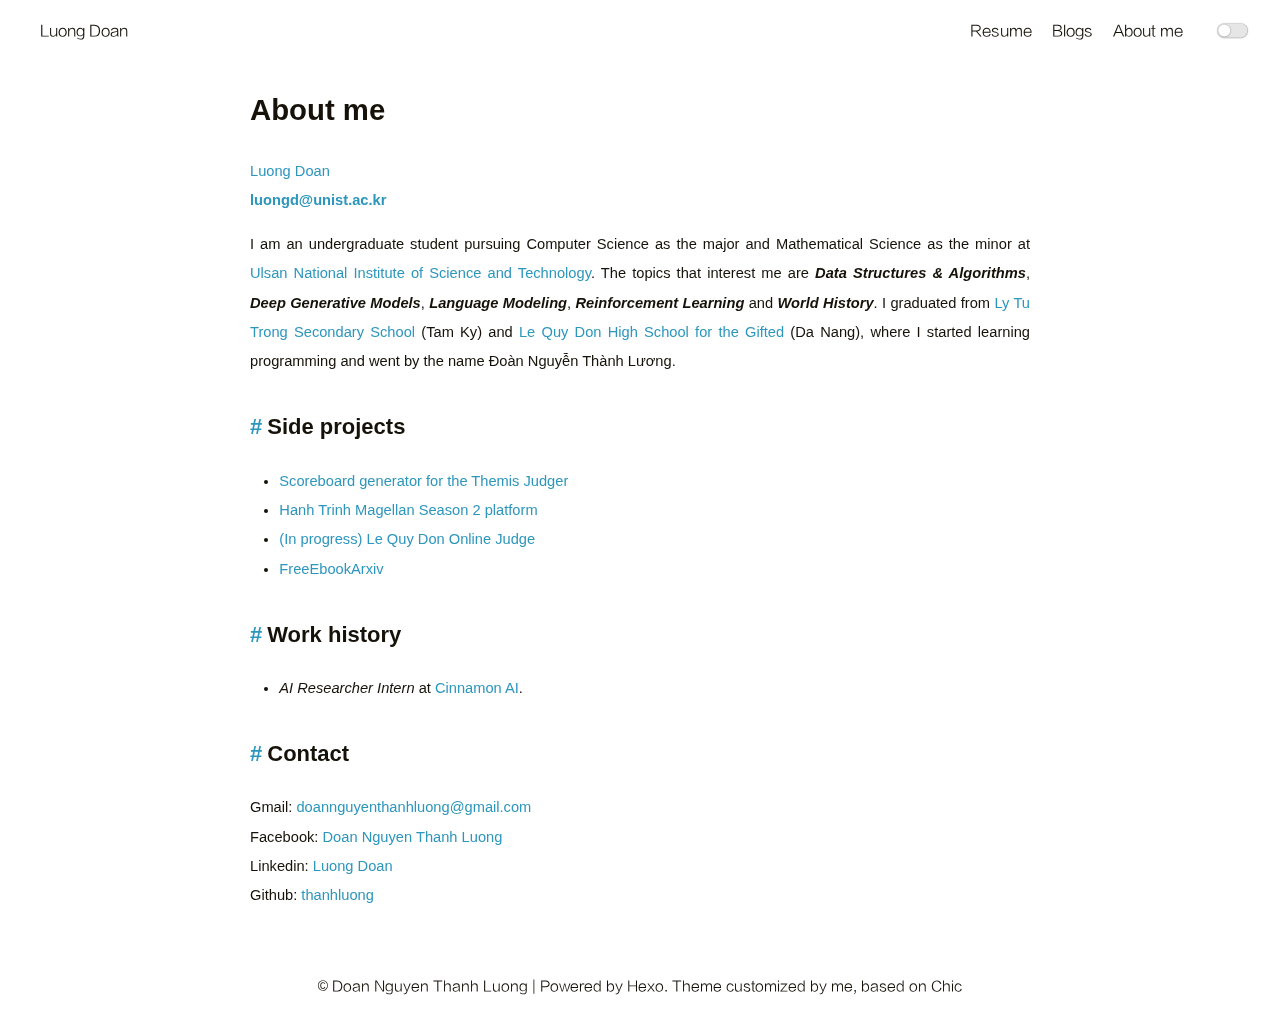
<file: about/index.html>
<!DOCTYPE html>
<html lang="en">
<head><meta name="generator" content="Hexo 3.9.0">
    <meta charset="UTF-8">
<meta name="viewport" content="width=device-width, user-scalable=no, initial-scale=1.0, maximum-scale=1.0, minimum-scale=1.0">
<meta http-equiv="X-UA-Compatible" content="ie=edge">

    <meta name="description" content="Personal website of Luong Doan">


    <meta name="keywords" content="Luong Doan, Doan Nguyen Thanh Luong, Đoàn Nguyễn Thành Lương, Francis Doan">


<title>About me | Luong Doan</title>



    <link rel="icon" href="/image/favicon.png">




    <!-- stylesheets list from _config.yml -->
    
    <link rel="stylesheet" href="/css/style.css">
    



    <!-- scripts list from _config.yml -->
    
    <script src="/js/script.js"></script>
    
    <script src="/js/tocbot.min.js"></script>
    



    
    
        
    


</head>
<body>
    <div class="wrapper">
        <header>
    <nav class="navbar">
        <div class="container">
            <div class="navbar-header header-logo"><a href="/">Luong Doan</a></div>
            <div class="menu navbar-right">
                
                    <a class="menu-item" href="/luongd_resume.pdf">Resume</a>
                
                    <a class="menu-item" href="/archives">Blogs</a>
                
                    <a class="menu-item" href="/about">About me</a>
                
                <input id="switch_default" type="checkbox" class="switch_default">
                <label for="switch_default" class="toggleBtn"></label>
            </div>

        </div>
    </nav>

    
    <nav class="navbar-mobile" id="nav-mobile">
        <div class="container">
            <div class="navbar-header">
                <div>
                    <a href="/">Luong Doan</a><a id="mobile-toggle-theme">·&nbsp;Light</a>
                </div>
                <div class="menu-toggle" onclick="mobileBtn()">&#9776; Menu</div>
            </div>
            <div class="menu" id="mobile-menu">
                
                    <a class="menu-item" href="/luongd_resume.pdf">Resume</a>
                
                    <a class="menu-item" href="/archives">Blogs</a>
                
                    <a class="menu-item" href="/about">About me</a>
                
            </div>
        </div>
    </nav>

</header>
<script>
    var mobileBtn = function f() {
        var toggleMenu = document.getElementsByClassName("menu-toggle")[0];
        var mobileMenu = document.getElementById("mobile-menu");
        if(toggleMenu.classList.contains("active")){
           toggleMenu.classList.remove("active")
            mobileMenu.classList.remove("active")
        }else{
            toggleMenu.classList.add("active")
            mobileMenu.classList.add("active")
        }
    }
</script>
        <div class="main">
            <div class="container">
    <article class="post-wrap page">
        
        <h2 class="post-title">About me</h2>
        
        <section class="post-content">
            <p><a href="/luongd_resume.pdf">Luong Doan</a><br><strong><a href="mailto:luongd@unist.ac.kr" target="_blank" rel="noopener">luongd@unist.ac.kr</a></strong></p>
<p>I am an undergraduate student pursuing Computer Science as the major and Mathematical Science as the minor at <a href="https://www.unist.ac.kr/" target="_blank" rel="noopener">Ulsan National Institute of Science and Technology</a>. The topics that interest me are <strong><em>Data Structures &amp; Algorithms</em></strong>, <strong><em>Deep Generative Models</em></strong>, <strong><em>Language Modeling</em></strong>, <strong><em>Reinforcement Learning</em></strong> and <strong><em>World History</em></strong>. I graduated from <a href="http://lytutrong.pgdtamky.edu.vn/" target="_blank" rel="noopener">Ly Tu Trong Secondary School</a> (Tam Ky) and <a href="http://thpt-lequydon-danang.edu.vn/" target="_blank" rel="noopener">Le Quy Don High School for the Gifted</a> (Da Nang), where I started learning programming and went by the name Đoàn Nguyễn Thành Lương. </p>
<h2 id="Side-projects"><a href="#Side-projects" class="headerlink" title="Side projects"></a>Side projects</h2><ul>
<li><a href="https://github.com/thanhluong/ThemisRanking" target="_blank" rel="noopener">Scoreboard generator for the Themis Judger</a></li>
<li><a href="https://github.com/dletk/HTM_Season2" target="_blank" rel="noopener">Hanh Trinh Magellan Season 2 platform</a></li>
<li><a href="https://github.com/LQDJudge" target="_blank" rel="noopener">(In progress) Le Quy Don Online Judge</a></li>
<li><a href="/bookarxiv">FreeEbookArxiv</a></li>
</ul>
<h2 id="Work-history"><a href="#Work-history" class="headerlink" title="Work history"></a>Work history</h2><ul>
<li><em>AI Researcher Intern</em> at <a href="https://cinnamon.is/" target="_blank" rel="noopener">Cinnamon AI</a>. </li>
</ul>
<h2 id="Contact"><a href="#Contact" class="headerlink" title="Contact"></a>Contact</h2><p>Gmail: <a href="mailto:doannguyenthanhluong@gmail.com" target="_blank" rel="noopener">doannguyenthanhluong@gmail.com</a><br>Facebook: <a href="https://facebook.com/DoanNguyenThanhLuong" target="_blank" rel="noopener">Doan Nguyen Thanh Luong</a><br>Linkedin: <a href="https://www.linkedin.com/in/luongntdoan/" target="_blank" rel="noopener">Luong Doan</a><br>Github: <a href="https://github.com/thanhluong" target="_blank" rel="noopener">thanhluong</a>  </p>
<!-- ![profile picture](/image/profile.jpg) -->
<!-- <img src="/image/profile.jpg" width="240"> -->
        </section>
    </article>
</div>

        </div>
        <footer id="footer" class="footer">
    <div class="copyright">
        <span>© Doan Nguyen Thanh Luong | Powered by <a href="https://hexo.io" target="_blank">Hexo</a>. Theme customized by me, based on <a href="https://github.com/Siricee/hexo-theme-Chic" target="_blank">Chic</a></span>
    </div>
</footer>

    </div>
</body>
</html>
</file>
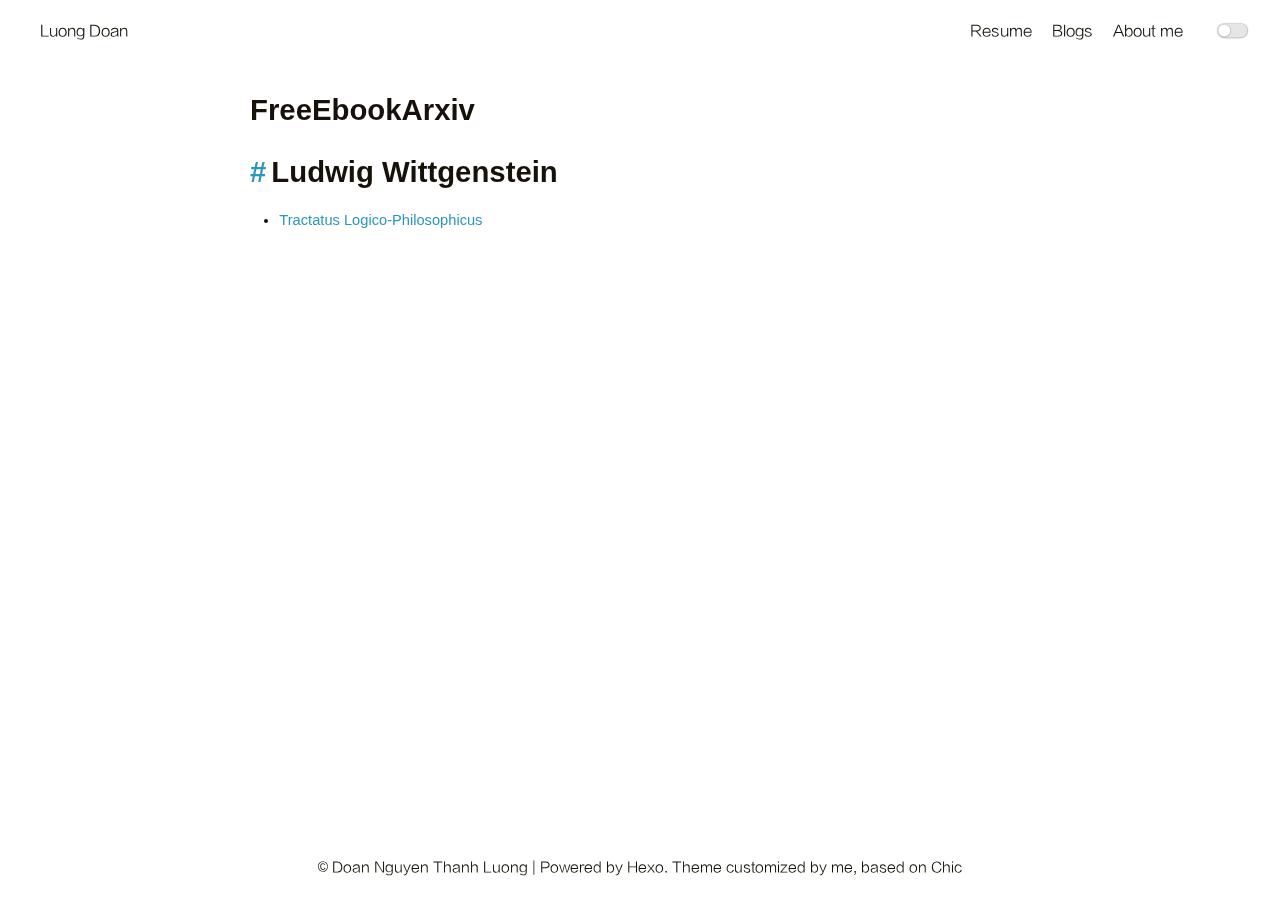
<file: bookarxiv/index.html>
<!DOCTYPE html>
<html lang="en">
<head><meta name="generator" content="Hexo 3.9.0">
    <meta charset="UTF-8">
<meta name="viewport" content="width=device-width, user-scalable=no, initial-scale=1.0, maximum-scale=1.0, minimum-scale=1.0">
<meta http-equiv="X-UA-Compatible" content="ie=edge">

    <meta name="description" content="Personal website of Luong Doan">


    <meta name="keywords" content="Luong Doan, Doan Nguyen Thanh Luong, Đoàn Nguyễn Thành Lương, Francis Doan">


<title>FreeEbookArxiv | Luong Doan</title>



    <link rel="icon" href="/image/favicon.png">




    <!-- stylesheets list from _config.yml -->
    
    <link rel="stylesheet" href="/css/style.css">
    



    <!-- scripts list from _config.yml -->
    
    <script src="/js/script.js"></script>
    
    <script src="/js/tocbot.min.js"></script>
    



    
    
        
    


</head>
<body>
    <div class="wrapper">
        <header>
    <nav class="navbar">
        <div class="container">
            <div class="navbar-header header-logo"><a href="/">Luong Doan</a></div>
            <div class="menu navbar-right">
                
                    <a class="menu-item" href="/luongd_resume.pdf">Resume</a>
                
                    <a class="menu-item" href="/archives">Blogs</a>
                
                    <a class="menu-item" href="/about">About me</a>
                
                <input id="switch_default" type="checkbox" class="switch_default">
                <label for="switch_default" class="toggleBtn"></label>
            </div>

        </div>
    </nav>

    
    <nav class="navbar-mobile" id="nav-mobile">
        <div class="container">
            <div class="navbar-header">
                <div>
                    <a href="/">Luong Doan</a><a id="mobile-toggle-theme">·&nbsp;Light</a>
                </div>
                <div class="menu-toggle" onclick="mobileBtn()">&#9776; Menu</div>
            </div>
            <div class="menu" id="mobile-menu">
                
                    <a class="menu-item" href="/luongd_resume.pdf">Resume</a>
                
                    <a class="menu-item" href="/archives">Blogs</a>
                
                    <a class="menu-item" href="/about">About me</a>
                
            </div>
        </div>
    </nav>

</header>
<script>
    var mobileBtn = function f() {
        var toggleMenu = document.getElementsByClassName("menu-toggle")[0];
        var mobileMenu = document.getElementById("mobile-menu");
        if(toggleMenu.classList.contains("active")){
           toggleMenu.classList.remove("active")
            mobileMenu.classList.remove("active")
        }else{
            toggleMenu.classList.add("active")
            mobileMenu.classList.add("active")
        }
    }
</script>
        <div class="main">
            <div class="container">
    <article class="post-wrap page">
        
        <h2 class="post-title">FreeEbookArxiv</h2>
        
        <section class="post-content">
            <h1 id="Ludwig-Wittgenstein"><a href="#Ludwig-Wittgenstein" class="headerlink" title="Ludwig Wittgenstein"></a>Ludwig Wittgenstein</h1><ul>
<li><a href="/books/Tractatus_Logico-Philosophicus.pdf">Tractatus Logico-Philosophicus</a></li>
</ul>

        </section>
    </article>
</div>

        </div>
        <footer id="footer" class="footer">
    <div class="copyright">
        <span>© Doan Nguyen Thanh Luong | Powered by <a href="https://hexo.io" target="_blank">Hexo</a>. Theme customized by me, based on <a href="https://github.com/Siricee/hexo-theme-Chic" target="_blank">Chic</a></span>
    </div>
</footer>

    </div>
</body>
</html>
</file>
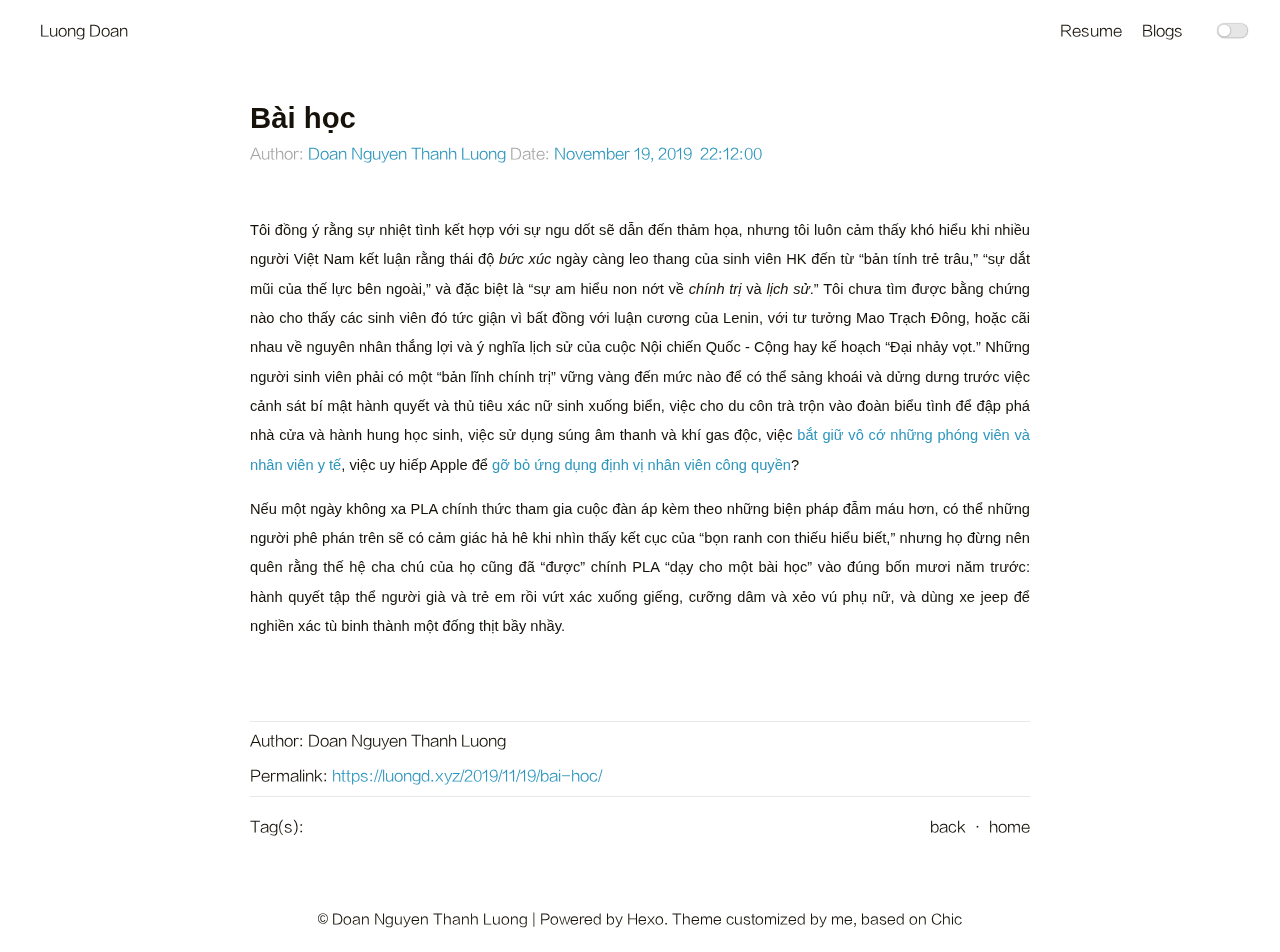
<file: 2019/11/19/bai-hoc/index.html>
<!DOCTYPE html>
<html lang="en">
<head><meta name="generator" content="Hexo 3.9.0">
    <meta charset="UTF-8">
<meta name="viewport" content="width=device-width, user-scalable=no, initial-scale=1.0, maximum-scale=1.0, minimum-scale=1.0">
<meta http-equiv="X-UA-Compatible" content="ie=edge">

    <meta name="description" content="Personal website of Luong Doan">


    <meta name="keywords" content="Luong Doan, Doan Nguyen Thanh Luong, Đoàn Nguyễn Thành Lương, Francis Doan">


<title>Bài học | Luong Doan</title>



    <link rel="icon" href="/image/favicon.png">




    <!-- stylesheets list from _config.yml -->
    
    <link rel="stylesheet" href="/css/style.css">
    



    <!-- scripts list from _config.yml -->
    
    <script src="/js/script.js"></script>
    
    <script src="/js/tocbot.min.js"></script>
    



    
    
        
    


</head>
<body>
    <div class="wrapper">
        <header>
    <nav class="navbar">
        <div class="container">
            <div class="navbar-header header-logo"><a href="/">Luong Doan</a></div>
            <div class="menu navbar-right">
                
                    <a class="menu-item" href="/luongd_resume.pdf">Resume</a>
                
                    <a class="menu-item" href="/archives">Blogs</a>
                
                <input id="switch_default" type="checkbox" class="switch_default">
                <label for="switch_default" class="toggleBtn"></label>
            </div>

        </div>
    </nav>

    
    <nav class="navbar-mobile" id="nav-mobile">
        <div class="container">
            <div class="navbar-header">
                <div>
                    <a href="/">Luong Doan</a><a id="mobile-toggle-theme">·&nbsp;Light</a>
                </div>
                <div class="menu-toggle" onclick="mobileBtn()">&#9776; Menu</div>
            </div>
            <div class="menu" id="mobile-menu">
                
                    <a class="menu-item" href="/luongd_resume.pdf">Resume</a>
                
                    <a class="menu-item" href="/archives">Blogs</a>
                
            </div>
        </div>
    </nav>

</header>
<script>
    var mobileBtn = function f() {
        var toggleMenu = document.getElementsByClassName("menu-toggle")[0];
        var mobileMenu = document.getElementById("mobile-menu");
        if(toggleMenu.classList.contains("active")){
           toggleMenu.classList.remove("active")
            mobileMenu.classList.remove("active")
        }else{
            toggleMenu.classList.add("active")
            mobileMenu.classList.add("active")
        }
    }
</script>
        <div class="main">
            <div class="container">
    
    

    
    <article class="post-wrap">
        <header class="post-header">
            <h1 class="post-title">Bài học</h1>
            
                <div class="post-meta">
                    
                        Author: <a itemprop="author" rel="author" href="/">Doan Nguyen Thanh Luong</a>
                    

                    
                        <span class="post-time">
                        Date: <a href="#">November 19, 2019&nbsp;&nbsp;22:12:00</a>
                        </span>
                    
                    
                </div>
            
        </header>

        <div class="post-content">
            <p>Tôi đồng ý rằng sự nhiệt tình kết hợp với sự ngu dốt sẽ dẫn đến thảm họa, nhưng tôi luôn cảm thấy khó hiểu khi nhiều người Việt Nam kết luận rằng thái độ <em>bức xúc</em> ngày càng leo thang của sinh viên HK đến từ “bản tính trẻ trâu,” “sự dắt mũi của thế lực bên ngoài,” và đặc biệt là “sự am hiểu non nớt về <em>chính trị</em> và <em>lịch sử</em>.” Tôi chưa tìm được bằng chứng nào cho thấy các sinh viên đó tức giận vì bất đồng với luận cương của Lenin, với tư tưởng Mao Trạch Đông, hoặc cãi nhau về nguyên nhân thắng lợi và ý nghĩa lịch sử của cuộc Nội chiến Quốc - Cộng hay kế hoạch “Đại nhảy vọt.” Những người sinh viên phải có một “bản lĩnh chính trị” vững vàng đến mức nào để có thể sảng khoái và dửng dưng trước việc cảnh sát bí mật hành quyết và thủ tiêu xác nữ sinh xuống biển, việc cho du côn trà trộn vào đoàn biểu tình để đập phá nhà cửa và hành hung học sinh, việc sử dụng súng âm thanh và khí gas độc, việc <a href="https://www.hongkongfp.com/2019/11/18/hong-kong-police-arrest-51-claimed-medics-journalists-near-besieged-polyu-campus" target="_blank" rel="noopener">bắt giữ vô cớ những phóng viên và nhân viên y tế</a>, việc uy hiếp Apple để <a href="https://www.theverge.com/2019/10/10/20907596/apple-hong-kong-protests-app-removed-china" target="_blank" rel="noopener">gỡ bỏ ứng dụng định vị nhân viên công quyền</a>?</p>
<p>Nếu một ngày không xa PLA chính thức tham gia cuộc đàn áp kèm theo những biện pháp đẫm máu hơn, có thể những người phê phán trên sẽ có cảm giác hả hê khi nhìn thấy kết cục của “bọn ranh con thiếu hiểu biết,” nhưng họ đừng nên quên rằng thế hệ cha chú của họ cũng đã “được” chính PLA “dạy cho một bài học” vào đúng bốn mươi năm trước: hành quyết tập thể người già và trẻ em rồi vứt xác xuống giếng, cưỡng dâm và xẻo vú phụ nữ, và dùng xe jeep để nghiền xác tù binh thành một đống thịt bầy nhầy.</p>

        </div>

        
            <section class="post-copyright">
                
                    <p class="copyright-item">
                        <span>Author:</span>
                        <span>Doan Nguyen Thanh Luong</span>
                    </p>
                
                
                    <p class="copyright-item">
                        <span>Permalink:</span>
                        <span><a href="https://luongd.xyz/2019/11/19/bai-hoc/">https://luongd.xyz/2019/11/19/bai-hoc/</a></span>
                    </p>
                
                
                

            </section>
        
        <section class="post-tags">
            <div>
                <span>Tag(s):</span>
                <span class="tag">
                    
                </span>
            </div>
            <div>
                <a href="javascript:window.history.back();">back</a>
                <span>· </span>
                <a href="/">home</a>
            </div>
        </section>
        <section class="post-nav">
            
            
        </section>


    </article>
</div>

        </div>
        <footer id="footer" class="footer">
    <div class="copyright">
        <span>© Doan Nguyen Thanh Luong | Powered by <a href="https://hexo.io" target="_blank">Hexo</a>. Theme customized by me, based on <a href="https://github.com/Siricee/hexo-theme-Chic" target="_blank">Chic</a></span>
    </div>
</footer>

    </div>
</body>
</html>
</file>
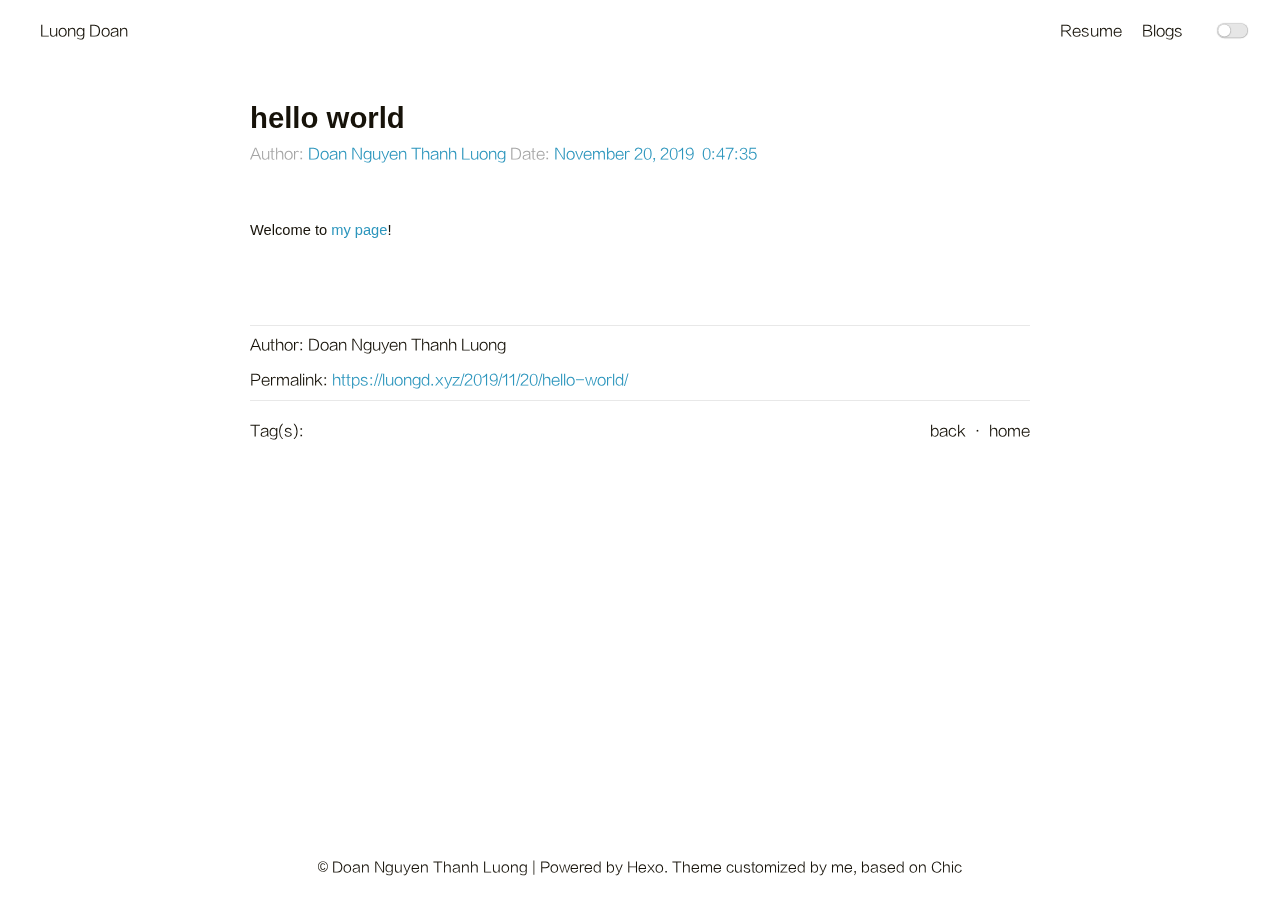
<file: 2019/11/20/hello-world/index.html>
<!DOCTYPE html>
<html lang="en">
<head><meta name="generator" content="Hexo 3.9.0">
    <meta charset="UTF-8">
<meta name="viewport" content="width=device-width, user-scalable=no, initial-scale=1.0, maximum-scale=1.0, minimum-scale=1.0">
<meta http-equiv="X-UA-Compatible" content="ie=edge">

    <meta name="description" content="Personal website of Luong Doan">


    <meta name="keywords" content="Luong Doan, Doan Nguyen Thanh Luong, Đoàn Nguyễn Thành Lương, Francis Doan">


<title>hello world | Luong Doan</title>



    <link rel="icon" href="/image/favicon.png">




    <!-- stylesheets list from _config.yml -->
    
    <link rel="stylesheet" href="/css/style.css">
    



    <!-- scripts list from _config.yml -->
    
    <script src="/js/script.js"></script>
    
    <script src="/js/tocbot.min.js"></script>
    



    
    
        
    


</head>
<body>
    <div class="wrapper">
        <header>
    <nav class="navbar">
        <div class="container">
            <div class="navbar-header header-logo"><a href="/">Luong Doan</a></div>
            <div class="menu navbar-right">
                
                    <a class="menu-item" href="/luongd_resume.pdf">Resume</a>
                
                    <a class="menu-item" href="/archives">Blogs</a>
                
                <input id="switch_default" type="checkbox" class="switch_default">
                <label for="switch_default" class="toggleBtn"></label>
            </div>

        </div>
    </nav>

    
    <nav class="navbar-mobile" id="nav-mobile">
        <div class="container">
            <div class="navbar-header">
                <div>
                    <a href="/">Luong Doan</a><a id="mobile-toggle-theme">·&nbsp;Light</a>
                </div>
                <div class="menu-toggle" onclick="mobileBtn()">&#9776; Menu</div>
            </div>
            <div class="menu" id="mobile-menu">
                
                    <a class="menu-item" href="/luongd_resume.pdf">Resume</a>
                
                    <a class="menu-item" href="/archives">Blogs</a>
                
            </div>
        </div>
    </nav>

</header>
<script>
    var mobileBtn = function f() {
        var toggleMenu = document.getElementsByClassName("menu-toggle")[0];
        var mobileMenu = document.getElementById("mobile-menu");
        if(toggleMenu.classList.contains("active")){
           toggleMenu.classList.remove("active")
            mobileMenu.classList.remove("active")
        }else{
            toggleMenu.classList.add("active")
            mobileMenu.classList.add("active")
        }
    }
</script>
        <div class="main">
            <div class="container">
    
    

    
    <article class="post-wrap">
        <header class="post-header">
            <h1 class="post-title">hello world</h1>
            
                <div class="post-meta">
                    
                        Author: <a itemprop="author" rel="author" href="/">Doan Nguyen Thanh Luong</a>
                    

                    
                        <span class="post-time">
                        Date: <a href="#">November 20, 2019&nbsp;&nbsp;0:47:35</a>
                        </span>
                    
                    
                </div>
            
        </header>

        <div class="post-content">
            <p>Welcome to <a href="https://luongd.xyz">my page</a>!</p>

        </div>

        
            <section class="post-copyright">
                
                    <p class="copyright-item">
                        <span>Author:</span>
                        <span>Doan Nguyen Thanh Luong</span>
                    </p>
                
                
                    <p class="copyright-item">
                        <span>Permalink:</span>
                        <span><a href="https://luongd.xyz/2019/11/20/hello-world/">https://luongd.xyz/2019/11/20/hello-world/</a></span>
                    </p>
                
                
                

            </section>
        
        <section class="post-tags">
            <div>
                <span>Tag(s):</span>
                <span class="tag">
                    
                </span>
            </div>
            <div>
                <a href="javascript:window.history.back();">back</a>
                <span>· </span>
                <a href="/">home</a>
            </div>
        </section>
        <section class="post-nav">
            
            
        </section>


    </article>
</div>

        </div>
        <footer id="footer" class="footer">
    <div class="copyright">
        <span>© Doan Nguyen Thanh Luong | Powered by <a href="https://hexo.io" target="_blank">Hexo</a>. Theme customized by me, based on <a href="https://github.com/Siricee/hexo-theme-Chic" target="_blank">Chic</a></span>
    </div>
</footer>

    </div>
</body>
</html>
</file>
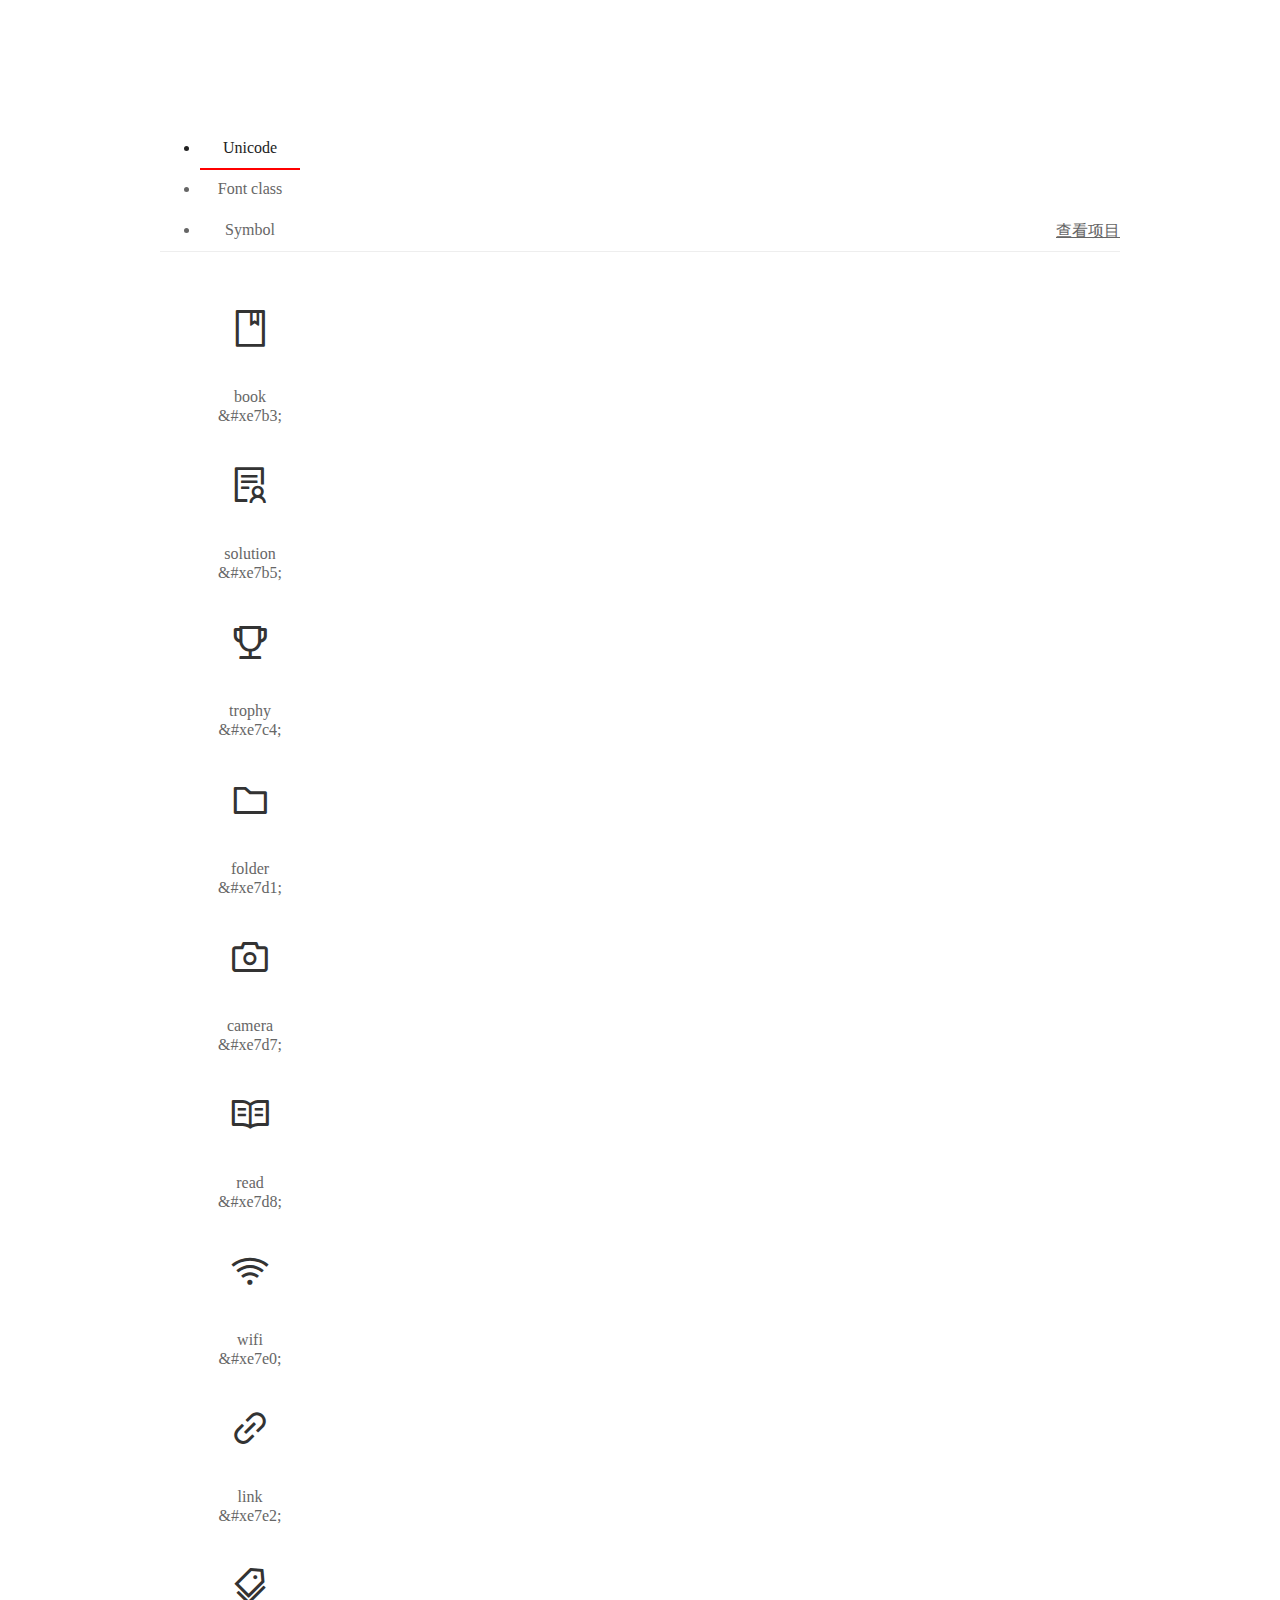
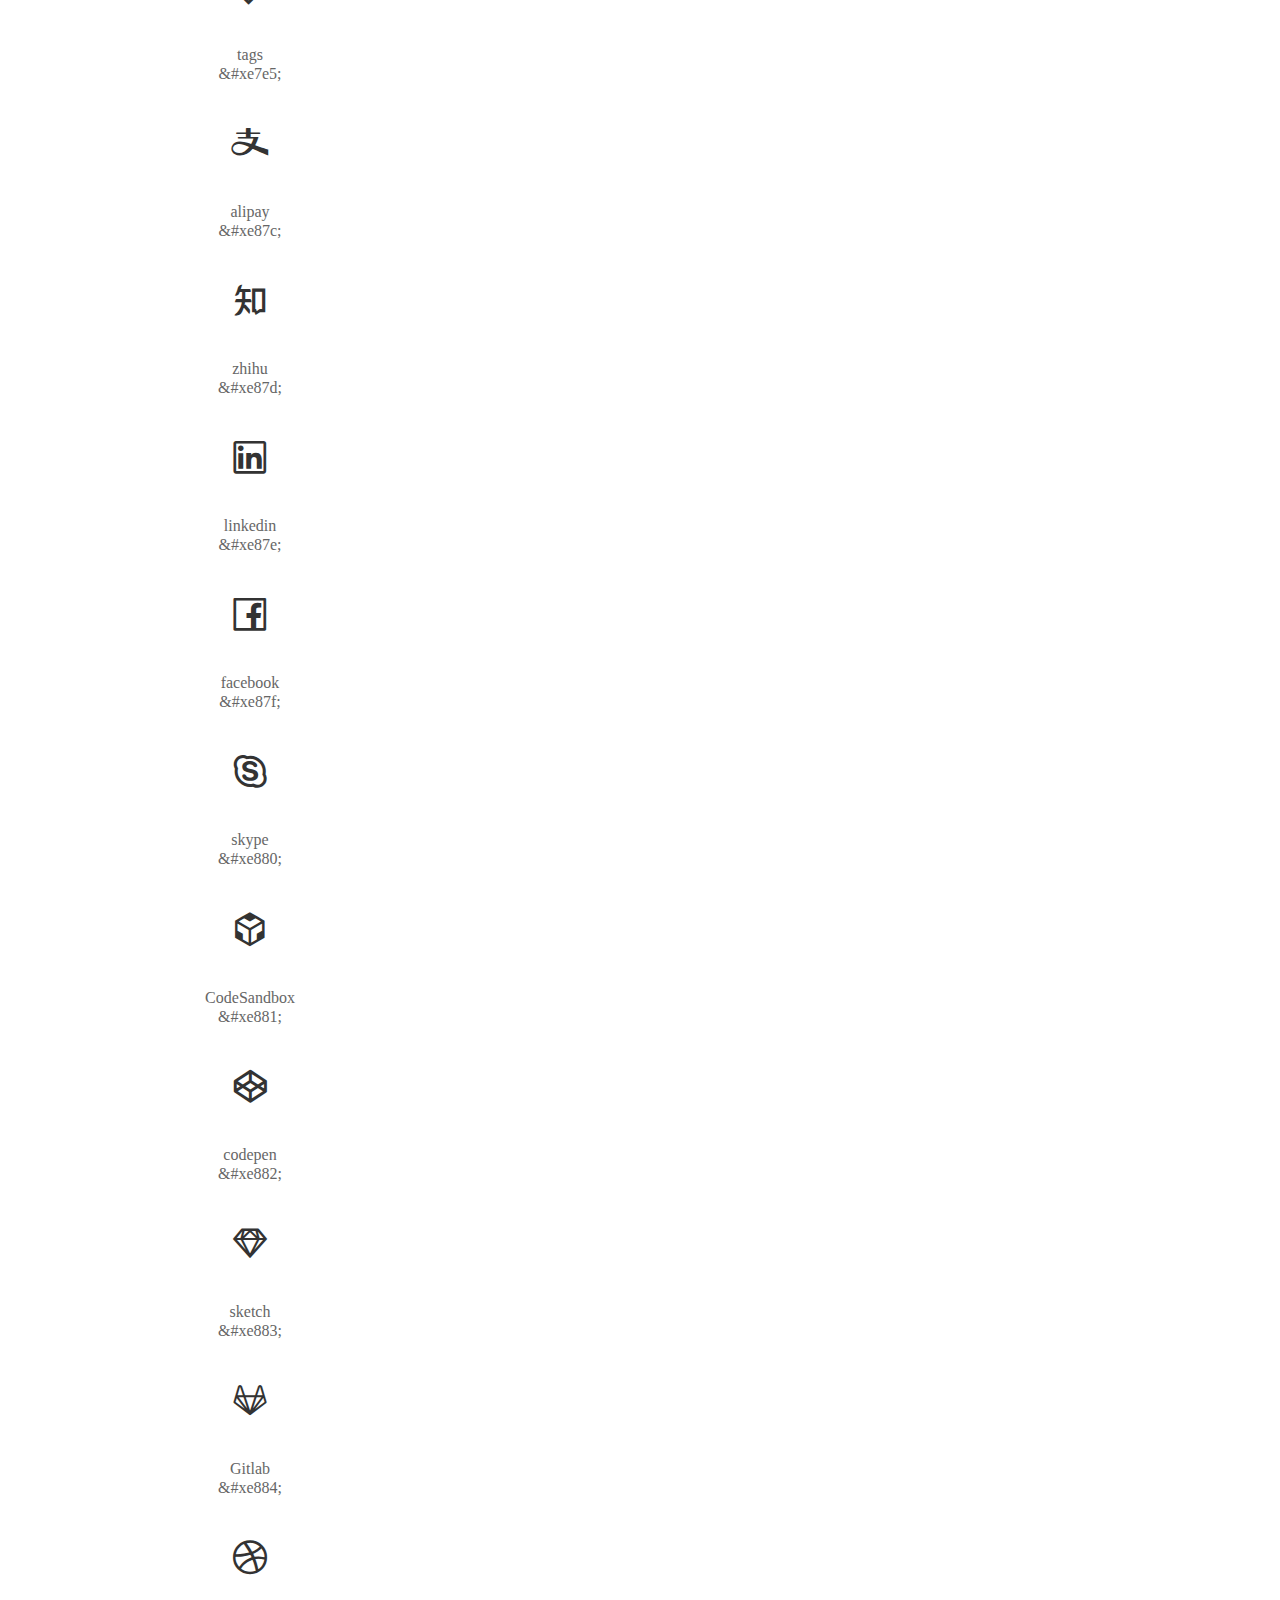
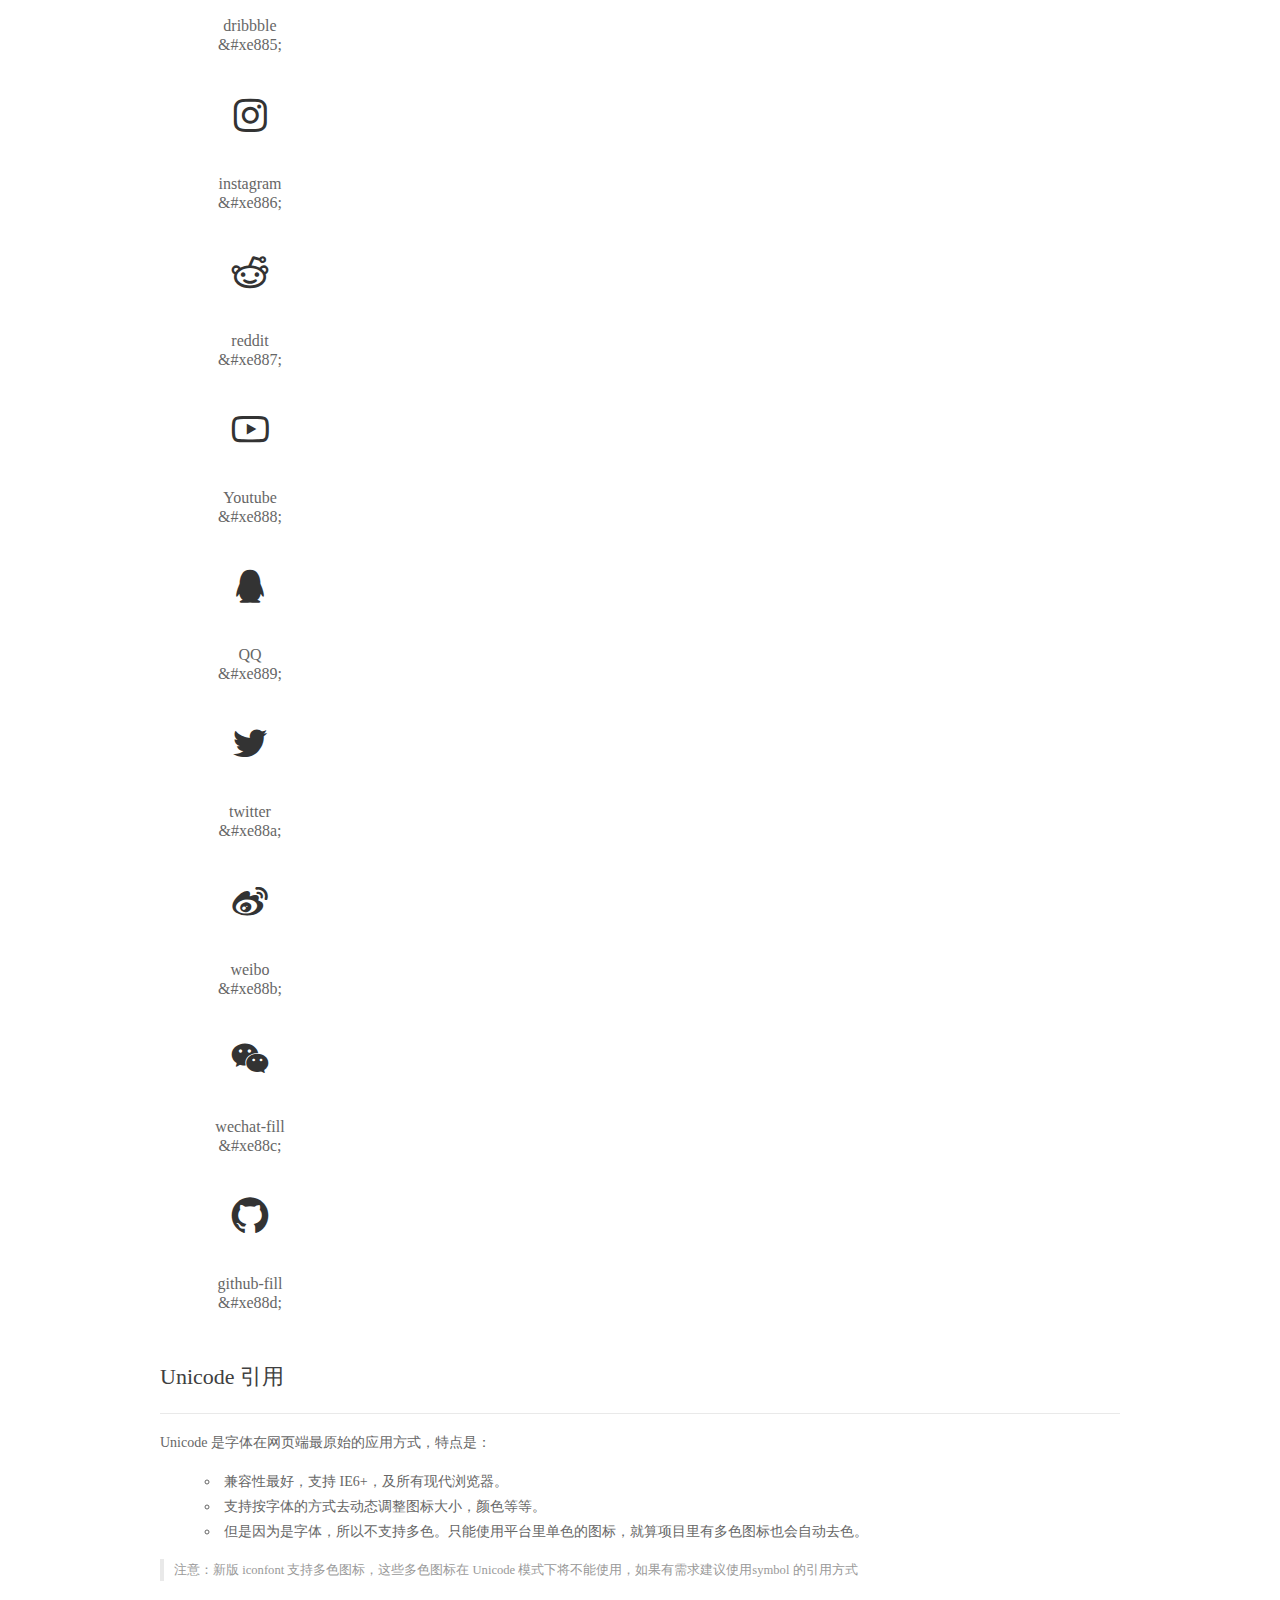
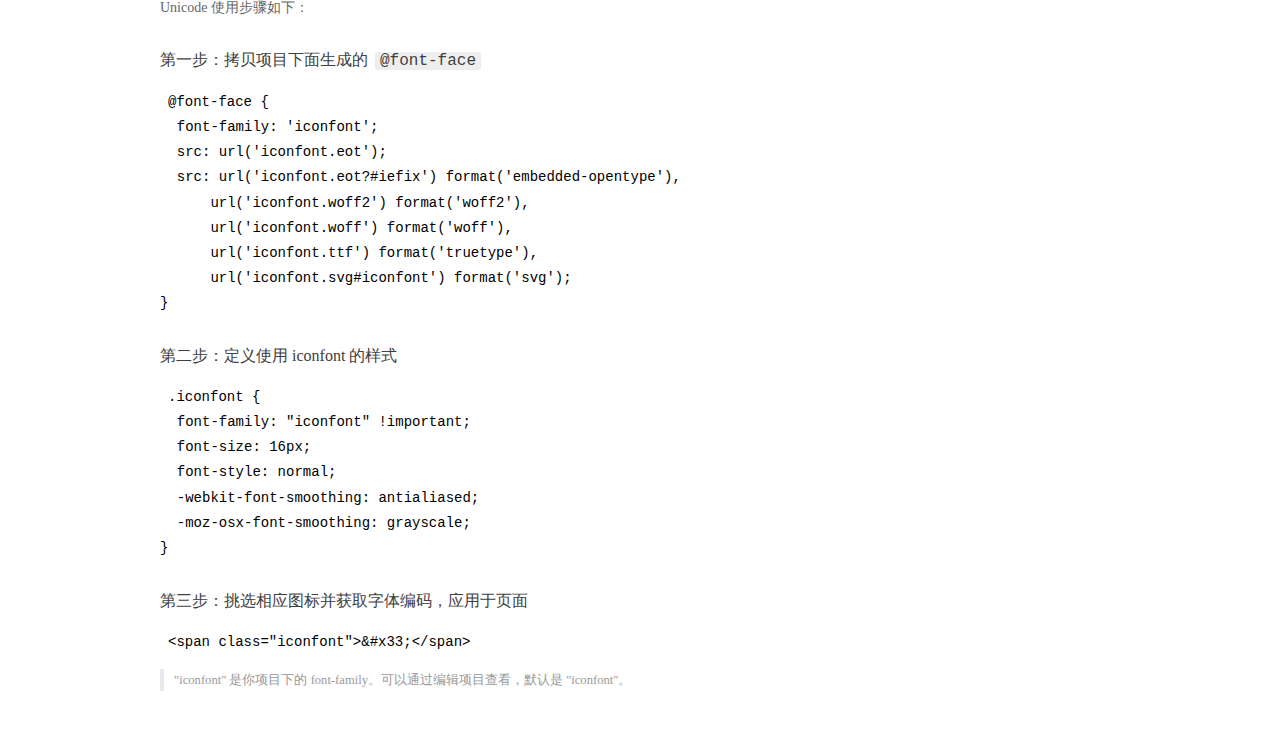
<file: fonts/iconfont/demo_index.html>
<!DOCTYPE html>
<html>
<head><meta name="generator" content="Hexo 3.9.0">
  <meta charset="utf-8">
  <title>IconFont Demo</title>
  <link rel="shortcut icon" href="https://gtms04.alicdn.com/tps/i4/TB1_oz6GVXXXXaFXpXXJDFnIXXX-64-64.ico" type="image/x-icon">
  <link rel="stylesheet" href="https://g.alicdn.com/thx/cube/1.3.2/cube.min.css">
  <link rel="stylesheet" href="demo.css">
  <link rel="stylesheet" href="iconfont.css">
  <script src="iconfont.js"></script>
  <!-- jQuery -->
  <script src="https://a1.alicdn.com/oss/uploads/2018/12/26/7bfddb60-08e8-11e9-9b04-53e73bb6408b.js"></script>
  <!-- 代码高亮 -->
  <script src="https://a1.alicdn.com/oss/uploads/2018/12/26/a3f714d0-08e6-11e9-8a15-ebf944d7534c.js"></script>
</head>
<body>
  <div class="main">
    <h1 class="logo"><a href="https://www.iconfont.cn/" title="iconfont 首页" target="_blank">&#xe86b;</a></h1>
    <div class="nav-tabs">
      <ul id="tabs" class="dib-box">
        <li class="dib active"><span>Unicode</span></li>
        <li class="dib"><span>Font class</span></li>
        <li class="dib"><span>Symbol</span></li>
      </ul>
      
      <a href="https://www.iconfont.cn/manage/index?manage_type=myprojects&projectId=1232073" target="_blank" class="nav-more">查看项目</a>
      
    </div>
    <div class="tab-container">
      <div class="content unicode" style="display: block;">
          <ul class="icon_lists dib-box">
          
            <li class="dib">
              <span class="icon iconfont">&#xe7b3;</span>
                <div class="name">book</div>
                <div class="code-name">&amp;#xe7b3;</div>
              </li>
          
            <li class="dib">
              <span class="icon iconfont">&#xe7b5;</span>
                <div class="name">solution</div>
                <div class="code-name">&amp;#xe7b5;</div>
              </li>
          
            <li class="dib">
              <span class="icon iconfont">&#xe7c4;</span>
                <div class="name">trophy</div>
                <div class="code-name">&amp;#xe7c4;</div>
              </li>
          
            <li class="dib">
              <span class="icon iconfont">&#xe7d1;</span>
                <div class="name">folder</div>
                <div class="code-name">&amp;#xe7d1;</div>
              </li>
          
            <li class="dib">
              <span class="icon iconfont">&#xe7d7;</span>
                <div class="name">camera</div>
                <div class="code-name">&amp;#xe7d7;</div>
              </li>
          
            <li class="dib">
              <span class="icon iconfont">&#xe7d8;</span>
                <div class="name">read</div>
                <div class="code-name">&amp;#xe7d8;</div>
              </li>
          
            <li class="dib">
              <span class="icon iconfont">&#xe7e0;</span>
                <div class="name">wifi</div>
                <div class="code-name">&amp;#xe7e0;</div>
              </li>
          
            <li class="dib">
              <span class="icon iconfont">&#xe7e2;</span>
                <div class="name">link</div>
                <div class="code-name">&amp;#xe7e2;</div>
              </li>
          
            <li class="dib">
              <span class="icon iconfont">&#xe7e5;</span>
                <div class="name">tags</div>
                <div class="code-name">&amp;#xe7e5;</div>
              </li>
          
            <li class="dib">
              <span class="icon iconfont">&#xe87c;</span>
                <div class="name">alipay</div>
                <div class="code-name">&amp;#xe87c;</div>
              </li>
          
            <li class="dib">
              <span class="icon iconfont">&#xe87d;</span>
                <div class="name">zhihu</div>
                <div class="code-name">&amp;#xe87d;</div>
              </li>
          
            <li class="dib">
              <span class="icon iconfont">&#xe87e;</span>
                <div class="name">linkedin</div>
                <div class="code-name">&amp;#xe87e;</div>
              </li>
          
            <li class="dib">
              <span class="icon iconfont">&#xe87f;</span>
                <div class="name">facebook</div>
                <div class="code-name">&amp;#xe87f;</div>
              </li>
          
            <li class="dib">
              <span class="icon iconfont">&#xe880;</span>
                <div class="name">skype</div>
                <div class="code-name">&amp;#xe880;</div>
              </li>
          
            <li class="dib">
              <span class="icon iconfont">&#xe881;</span>
                <div class="name">CodeSandbox</div>
                <div class="code-name">&amp;#xe881;</div>
              </li>
          
            <li class="dib">
              <span class="icon iconfont">&#xe882;</span>
                <div class="name">codepen</div>
                <div class="code-name">&amp;#xe882;</div>
              </li>
          
            <li class="dib">
              <span class="icon iconfont">&#xe883;</span>
                <div class="name">sketch</div>
                <div class="code-name">&amp;#xe883;</div>
              </li>
          
            <li class="dib">
              <span class="icon iconfont">&#xe884;</span>
                <div class="name">Gitlab</div>
                <div class="code-name">&amp;#xe884;</div>
              </li>
          
            <li class="dib">
              <span class="icon iconfont">&#xe885;</span>
                <div class="name">dribbble</div>
                <div class="code-name">&amp;#xe885;</div>
              </li>
          
            <li class="dib">
              <span class="icon iconfont">&#xe886;</span>
                <div class="name">instagram</div>
                <div class="code-name">&amp;#xe886;</div>
              </li>
          
            <li class="dib">
              <span class="icon iconfont">&#xe887;</span>
                <div class="name">reddit</div>
                <div class="code-name">&amp;#xe887;</div>
              </li>
          
            <li class="dib">
              <span class="icon iconfont">&#xe888;</span>
                <div class="name">Youtube</div>
                <div class="code-name">&amp;#xe888;</div>
              </li>
          
            <li class="dib">
              <span class="icon iconfont">&#xe889;</span>
                <div class="name">QQ</div>
                <div class="code-name">&amp;#xe889;</div>
              </li>
          
            <li class="dib">
              <span class="icon iconfont">&#xe88a;</span>
                <div class="name">twitter</div>
                <div class="code-name">&amp;#xe88a;</div>
              </li>
          
            <li class="dib">
              <span class="icon iconfont">&#xe88b;</span>
                <div class="name">weibo</div>
                <div class="code-name">&amp;#xe88b;</div>
              </li>
          
            <li class="dib">
              <span class="icon iconfont">&#xe88c;</span>
                <div class="name">wechat-fill</div>
                <div class="code-name">&amp;#xe88c;</div>
              </li>
          
            <li class="dib">
              <span class="icon iconfont">&#xe88d;</span>
                <div class="name">github-fill</div>
                <div class="code-name">&amp;#xe88d;</div>
              </li>
          
          </ul>
          <div class="article markdown">
          <h2 id="unicode-">Unicode 引用</h2>
          <hr>

          <p>Unicode 是字体在网页端最原始的应用方式，特点是：</p>
          <ul>
            <li>兼容性最好，支持 IE6+，及所有现代浏览器。</li>
            <li>支持按字体的方式去动态调整图标大小，颜色等等。</li>
            <li>但是因为是字体，所以不支持多色。只能使用平台里单色的图标，就算项目里有多色图标也会自动去色。</li>
          </ul>
          <blockquote>
            <p>注意：新版 iconfont 支持多色图标，这些多色图标在 Unicode 模式下将不能使用，如果有需求建议使用symbol 的引用方式</p>
          </blockquote>
          <p>Unicode 使用步骤如下：</p>
          <h3 id="-font-face">第一步：拷贝项目下面生成的 <code>@font-face</code></h3>
<pre><code class="language-css">@font-face {
  font-family: 'iconfont';
  src: url('iconfont.eot');
  src: url('iconfont.eot?#iefix') format('embedded-opentype'),
      url('iconfont.woff2') format('woff2'),
      url('iconfont.woff') format('woff'),
      url('iconfont.ttf') format('truetype'),
      url('iconfont.svg#iconfont') format('svg');
}
</code></pre>
          <h3 id="-iconfont-">第二步：定义使用 iconfont 的样式</h3>
<pre><code class="language-css">.iconfont {
  font-family: "iconfont" !important;
  font-size: 16px;
  font-style: normal;
  -webkit-font-smoothing: antialiased;
  -moz-osx-font-smoothing: grayscale;
}
</code></pre>
          <h3 id="-">第三步：挑选相应图标并获取字体编码，应用于页面</h3>
<pre>
<code class="language-html">&lt;span class="iconfont"&gt;&amp;#x33;&lt;/span&gt;
</code></pre>
          <blockquote>
            <p>"iconfont" 是你项目下的 font-family。可以通过编辑项目查看，默认是 "iconfont"。</p>
          </blockquote>
          </div>
      </div>
      <div class="content font-class">
        <ul class="icon_lists dib-box">
          
          <li class="dib">
            <span class="icon iconfont icon-publish"></span>
            <div class="name">
              book
            </div>
            <div class="code-name">.icon-publish
            </div>
          </li>
          
          <li class="dib">
            <span class="icon iconfont icon-resume"></span>
            <div class="name">
              solution
            </div>
            <div class="code-name">.icon-resume
            </div>
          </li>
          
          <li class="dib">
            <span class="icon iconfont icon-trophy"></span>
            <div class="name">
              trophy
            </div>
            <div class="code-name">.icon-trophy
            </div>
          </li>
          
          <li class="dib">
            <span class="icon iconfont icon-category"></span>
            <div class="name">
              folder
            </div>
            <div class="code-name">.icon-category
            </div>
          </li>
          
          <li class="dib">
            <span class="icon iconfont icon-gallary"></span>
            <div class="name">
              camera
            </div>
            <div class="code-name">.icon-gallary
            </div>
          </li>
          
          <li class="dib">
            <span class="icon iconfont icon-blog"></span>
            <div class="name">
              read
            </div>
            <div class="code-name">.icon-blog
            </div>
          </li>
          
          <li class="dib">
            <span class="icon iconfont icon-rss"></span>
            <div class="name">
              wifi
            </div>
            <div class="code-name">.icon-rss
            </div>
          </li>
          
          <li class="dib">
            <span class="icon iconfont icon-link"></span>
            <div class="name">
              link
            </div>
            <div class="code-name">.icon-link
            </div>
          </li>
          
          <li class="dib">
            <span class="icon iconfont icon-tags"></span>
            <div class="name">
              tags
            </div>
            <div class="code-name">.icon-tags
            </div>
          </li>
          
          <li class="dib">
            <span class="icon iconfont icon-alipay"></span>
            <div class="name">
              alipay
            </div>
            <div class="code-name">.icon-alipay
            </div>
          </li>
          
          <li class="dib">
            <span class="icon iconfont icon-zhihu"></span>
            <div class="name">
              zhihu
            </div>
            <div class="code-name">.icon-zhihu
            </div>
          </li>
          
          <li class="dib">
            <span class="icon iconfont icon-linkedin"></span>
            <div class="name">
              linkedin
            </div>
            <div class="code-name">.icon-linkedin
            </div>
          </li>
          
          <li class="dib">
            <span class="icon iconfont icon-facebook"></span>
            <div class="name">
              facebook
            </div>
            <div class="code-name">.icon-facebook
            </div>
          </li>
          
          <li class="dib">
            <span class="icon iconfont icon-skype"></span>
            <div class="name">
              skype
            </div>
            <div class="code-name">.icon-skype
            </div>
          </li>
          
          <li class="dib">
            <span class="icon iconfont icon-codesandbox"></span>
            <div class="name">
              CodeSandbox
            </div>
            <div class="code-name">.icon-codesandbox
            </div>
          </li>
          
          <li class="dib">
            <span class="icon iconfont icon-codepen"></span>
            <div class="name">
              codepen
            </div>
            <div class="code-name">.icon-codepen
            </div>
          </li>
          
          <li class="dib">
            <span class="icon iconfont icon-sketch"></span>
            <div class="name">
              sketch
            </div>
            <div class="code-name">.icon-sketch
            </div>
          </li>
          
          <li class="dib">
            <span class="icon iconfont icon-gitlab"></span>
            <div class="name">
              Gitlab
            </div>
            <div class="code-name">.icon-gitlab
            </div>
          </li>
          
          <li class="dib">
            <span class="icon iconfont icon-dribbble"></span>
            <div class="name">
              dribbble
            </div>
            <div class="code-name">.icon-dribbble
            </div>
          </li>
          
          <li class="dib">
            <span class="icon iconfont icon-instagram"></span>
            <div class="name">
              instagram
            </div>
            <div class="code-name">.icon-instagram
            </div>
          </li>
          
          <li class="dib">
            <span class="icon iconfont icon-reddit"></span>
            <div class="name">
              reddit
            </div>
            <div class="code-name">.icon-reddit
            </div>
          </li>
          
          <li class="dib">
            <span class="icon iconfont icon-youtube"></span>
            <div class="name">
              Youtube
            </div>
            <div class="code-name">.icon-youtube
            </div>
          </li>
          
          <li class="dib">
            <span class="icon iconfont icon-qq"></span>
            <div class="name">
              QQ
            </div>
            <div class="code-name">.icon-qq
            </div>
          </li>
          
          <li class="dib">
            <span class="icon iconfont icon-twitter"></span>
            <div class="name">
              twitter
            </div>
            <div class="code-name">.icon-twitter
            </div>
          </li>
          
          <li class="dib">
            <span class="icon iconfont icon-weibo"></span>
            <div class="name">
              weibo
            </div>
            <div class="code-name">.icon-weibo
            </div>
          </li>
          
          <li class="dib">
            <span class="icon iconfont icon-wechat"></span>
            <div class="name">
              wechat-fill
            </div>
            <div class="code-name">.icon-wechat
            </div>
          </li>
          
          <li class="dib">
            <span class="icon iconfont icon-github"></span>
            <div class="name">
              github-fill
            </div>
            <div class="code-name">.icon-github
            </div>
          </li>
          
        </ul>
        <div class="article markdown">
        <h2 id="font-class-">font-class 引用</h2>
        <hr>

        <p>font-class 是 Unicode 使用方式的一种变种，主要是解决 Unicode 书写不直观，语意不明确的问题。</p>
        <p>与 Unicode 使用方式相比，具有如下特点：</p>
        <ul>
          <li>兼容性良好，支持 IE8+，及所有现代浏览器。</li>
          <li>相比于 Unicode 语意明确，书写更直观。可以很容易分辨这个 icon 是什么。</li>
          <li>因为使用 class 来定义图标，所以当要替换图标时，只需要修改 class 里面的 Unicode 引用。</li>
          <li>不过因为本质上还是使用的字体，所以多色图标还是不支持的。</li>
        </ul>
        <p>使用步骤如下：</p>
        <h3 id="-fontclass-">第一步：引入项目下面生成的 fontclass 代码：</h3>
<pre><code class="language-html">&lt;link rel="stylesheet" href="./iconfont.css"&gt;
</code></pre>
        <h3 id="-">第二步：挑选相应图标并获取类名，应用于页面：</h3>
<pre><code class="language-html">&lt;span class="iconfont icon-xxx"&gt;&lt;/span&gt;
</code></pre>
        <blockquote>
          <p>"
            iconfont" 是你项目下的 font-family。可以通过编辑项目查看，默认是 "iconfont"。</p>
        </blockquote>
      </div>
      </div>
      <div class="content symbol">
          <ul class="icon_lists dib-box">
          
            <li class="dib">
                <svg class="icon svg-icon" aria-hidden="true">
                  <use xlink:href="#icon-publish"/>
                </svg>
                <div class="name">book</div>
                <div class="code-name">#icon-publish</div>
            </li>
          
            <li class="dib">
                <svg class="icon svg-icon" aria-hidden="true">
                  <use xlink:href="#icon-resume"/>
                </svg>
                <div class="name">solution</div>
                <div class="code-name">#icon-resume</div>
            </li>
          
            <li class="dib">
                <svg class="icon svg-icon" aria-hidden="true">
                  <use xlink:href="#icon-trophy"/>
                </svg>
                <div class="name">trophy</div>
                <div class="code-name">#icon-trophy</div>
            </li>
          
            <li class="dib">
                <svg class="icon svg-icon" aria-hidden="true">
                  <use xlink:href="#icon-category"/>
                </svg>
                <div class="name">folder</div>
                <div class="code-name">#icon-category</div>
            </li>
          
            <li class="dib">
                <svg class="icon svg-icon" aria-hidden="true">
                  <use xlink:href="#icon-gallary"/>
                </svg>
                <div class="name">camera</div>
                <div class="code-name">#icon-gallary</div>
            </li>
          
            <li class="dib">
                <svg class="icon svg-icon" aria-hidden="true">
                  <use xlink:href="#icon-blog"/>
                </svg>
                <div class="name">read</div>
                <div class="code-name">#icon-blog</div>
            </li>
          
            <li class="dib">
                <svg class="icon svg-icon" aria-hidden="true">
                  <use xlink:href="#icon-rss"/>
                </svg>
                <div class="name">wifi</div>
                <div class="code-name">#icon-rss</div>
            </li>
          
            <li class="dib">
                <svg class="icon svg-icon" aria-hidden="true">
                  <use xlink:href="#icon-link"/>
                </svg>
                <div class="name">link</div>
                <div class="code-name">#icon-link</div>
            </li>
          
            <li class="dib">
                <svg class="icon svg-icon" aria-hidden="true">
                  <use xlink:href="#icon-tags"/>
                </svg>
                <div class="name">tags</div>
                <div class="code-name">#icon-tags</div>
            </li>
          
            <li class="dib">
                <svg class="icon svg-icon" aria-hidden="true">
                  <use xlink:href="#icon-alipay"/>
                </svg>
                <div class="name">alipay</div>
                <div class="code-name">#icon-alipay</div>
            </li>
          
            <li class="dib">
                <svg class="icon svg-icon" aria-hidden="true">
                  <use xlink:href="#icon-zhihu"/>
                </svg>
                <div class="name">zhihu</div>
                <div class="code-name">#icon-zhihu</div>
            </li>
          
            <li class="dib">
                <svg class="icon svg-icon" aria-hidden="true">
                  <use xlink:href="#icon-linkedin"/>
                </svg>
                <div class="name">linkedin</div>
                <div class="code-name">#icon-linkedin</div>
            </li>
          
            <li class="dib">
                <svg class="icon svg-icon" aria-hidden="true">
                  <use xlink:href="#icon-facebook"/>
                </svg>
                <div class="name">facebook</div>
                <div class="code-name">#icon-facebook</div>
            </li>
          
            <li class="dib">
                <svg class="icon svg-icon" aria-hidden="true">
                  <use xlink:href="#icon-skype"/>
                </svg>
                <div class="name">skype</div>
                <div class="code-name">#icon-skype</div>
            </li>
          
            <li class="dib">
                <svg class="icon svg-icon" aria-hidden="true">
                  <use xlink:href="#icon-codesandbox"/>
                </svg>
                <div class="name">CodeSandbox</div>
                <div class="code-name">#icon-codesandbox</div>
            </li>
          
            <li class="dib">
                <svg class="icon svg-icon" aria-hidden="true">
                  <use xlink:href="#icon-codepen"/>
                </svg>
                <div class="name">codepen</div>
                <div class="code-name">#icon-codepen</div>
            </li>
          
            <li class="dib">
                <svg class="icon svg-icon" aria-hidden="true">
                  <use xlink:href="#icon-sketch"/>
                </svg>
                <div class="name">sketch</div>
                <div class="code-name">#icon-sketch</div>
            </li>
          
            <li class="dib">
                <svg class="icon svg-icon" aria-hidden="true">
                  <use xlink:href="#icon-gitlab"/>
                </svg>
                <div class="name">Gitlab</div>
                <div class="code-name">#icon-gitlab</div>
            </li>
          
            <li class="dib">
                <svg class="icon svg-icon" aria-hidden="true">
                  <use xlink:href="#icon-dribbble"/>
                </svg>
                <div class="name">dribbble</div>
                <div class="code-name">#icon-dribbble</div>
            </li>
          
            <li class="dib">
                <svg class="icon svg-icon" aria-hidden="true">
                  <use xlink:href="#icon-instagram"/>
                </svg>
                <div class="name">instagram</div>
                <div class="code-name">#icon-instagram</div>
            </li>
          
            <li class="dib">
                <svg class="icon svg-icon" aria-hidden="true">
                  <use xlink:href="#icon-reddit"/>
                </svg>
                <div class="name">reddit</div>
                <div class="code-name">#icon-reddit</div>
            </li>
          
            <li class="dib">
                <svg class="icon svg-icon" aria-hidden="true">
                  <use xlink:href="#icon-youtube"/>
                </svg>
                <div class="name">Youtube</div>
                <div class="code-name">#icon-youtube</div>
            </li>
          
            <li class="dib">
                <svg class="icon svg-icon" aria-hidden="true">
                  <use xlink:href="#icon-qq"/>
                </svg>
                <div class="name">QQ</div>
                <div class="code-name">#icon-qq</div>
            </li>
          
            <li class="dib">
                <svg class="icon svg-icon" aria-hidden="true">
                  <use xlink:href="#icon-twitter"/>
                </svg>
                <div class="name">twitter</div>
                <div class="code-name">#icon-twitter</div>
            </li>
          
            <li class="dib">
                <svg class="icon svg-icon" aria-hidden="true">
                  <use xlink:href="#icon-weibo"/>
                </svg>
                <div class="name">weibo</div>
                <div class="code-name">#icon-weibo</div>
            </li>
          
            <li class="dib">
                <svg class="icon svg-icon" aria-hidden="true">
                  <use xlink:href="#icon-wechat"/>
                </svg>
                <div class="name">wechat-fill</div>
                <div class="code-name">#icon-wechat</div>
            </li>
          
            <li class="dib">
                <svg class="icon svg-icon" aria-hidden="true">
                  <use xlink:href="#icon-github"/>
                </svg>
                <div class="name">github-fill</div>
                <div class="code-name">#icon-github</div>
            </li>
          
          </ul>
          <div class="article markdown">
          <h2 id="symbol-">Symbol 引用</h2>
          <hr>

          <p>这是一种全新的使用方式，应该说这才是未来的主流，也是平台目前推荐的用法。相关介绍可以参考这篇<a href>文章</a>
            这种用法其实是做了一个 SVG 的集合，与另外两种相比具有如下特点：</p>
          <ul>
            <li>支持多色图标了，不再受单色限制。</li>
            <li>通过一些技巧，支持像字体那样，通过 <code>font-size</code>, <code>color</code> 来调整样式。</li>
            <li>兼容性较差，支持 IE9+，及现代浏览器。</li>
            <li>浏览器渲染 SVG 的性能一般，还不如 png。</li>
          </ul>
          <p>使用步骤如下：</p>
          <h3 id="-symbol-">第一步：引入项目下面生成的 symbol 代码：</h3>
<pre><code class="language-html">&lt;script src="./iconfont.js"&gt;&lt;/script&gt;
</code></pre>
          <h3 id="-css-">第二步：加入通用 CSS 代码（引入一次就行）：</h3>
<pre><code class="language-html">&lt;style&gt;
.icon {
  width: 1em;
  height: 1em;
  vertical-align: -0.15em;
  fill: currentColor;
  overflow: hidden;
}
&lt;/style&gt;
</code></pre>
          <h3 id="-">第三步：挑选相应图标并获取类名，应用于页面：</h3>
<pre><code class="language-html">&lt;svg class="icon" aria-hidden="true"&gt;
  &lt;use xlink:href="#icon-xxx"&gt;&lt;/use&gt;
&lt;/svg&gt;
</code></pre>
          </div>
      </div>

    </div>
  </div>
  <script>
  $(document).ready(function () {
      $('.tab-container .content:first').show()

      $('#tabs li').click(function (e) {
        var tabContent = $('.tab-container .content')
        var index = $(this).index()

        if ($(this).hasClass('active')) {
          return
        } else {
          $('#tabs li').removeClass('active')
          $(this).addClass('active')

          tabContent.hide().eq(index).fadeIn()
        }
      })
    })
  </script>
</body>
</html>
</file>
<file: fonts/iconfont/demo.css>
/* Logo 字体 */
@font-face {
  font-family: "iconfont logo";
  src: url('https://at.alicdn.com/t/font_985780_km7mi63cihi.eot?t=1545807318834');
  src: url('https://at.alicdn.com/t/font_985780_km7mi63cihi.eot?t=1545807318834#iefix') format('embedded-opentype'),
    url('https://at.alicdn.com/t/font_985780_km7mi63cihi.woff?t=1545807318834') format('woff'),
    url('https://at.alicdn.com/t/font_985780_km7mi63cihi.ttf?t=1545807318834') format('truetype'),
    url('https://at.alicdn.com/t/font_985780_km7mi63cihi.svg?t=1545807318834#iconfont') format('svg');
}

.logo {
  font-family: "iconfont logo";
  font-size: 160px;
  font-style: normal;
  -webkit-font-smoothing: antialiased;
  -moz-osx-font-smoothing: grayscale;
}

/* tabs */
.nav-tabs {
  position: relative;
}

.nav-tabs .nav-more {
  position: absolute;
  right: 0;
  bottom: 0;
  height: 42px;
  line-height: 42px;
  color: #666;
}

#tabs {
  border-bottom: 1px solid #eee;
}

#tabs li {
  cursor: pointer;
  width: 100px;
  height: 40px;
  line-height: 40px;
  text-align: center;
  font-size: 16px;
  border-bottom: 2px solid transparent;
  position: relative;
  z-index: 1;
  margin-bottom: -1px;
  color: #666;
}


#tabs .active {
  border-bottom-color: #f00;
  color: #222;
}

.tab-container .content {
  display: none;
}

/* 页面布局 */
.main {
  padding: 30px 100px;
  width: 960px;
  margin: 0 auto;
}

.main .logo {
  color: #333;
  text-align: left;
  margin-bottom: 30px;
  line-height: 1;
  height: 110px;
  margin-top: -50px;
  overflow: hidden;
  *zoom: 1;
}

.main .logo a {
  font-size: 160px;
  color: #333;
}

.helps {
  margin-top: 40px;
}

.helps pre {
  padding: 20px;
  margin: 10px 0;
  border: solid 1px #e7e1cd;
  background-color: #fffdef;
  overflow: auto;
}

.icon_lists {
  width: 100% !important;
  overflow: hidden;
  *zoom: 1;
}

.icon_lists li {
  width: 100px;
  margin-bottom: 10px;
  margin-right: 20px;
  text-align: center;
  list-style: none !important;
  cursor: default;
}

.icon_lists li .code-name {
  line-height: 1.2;
}

.icon_lists .icon {
  display: block;
  height: 100px;
  line-height: 100px;
  font-size: 42px;
  margin: 10px auto;
  color: #333;
  -webkit-transition: font-size 0.25s linear, width 0.25s linear;
  -moz-transition: font-size 0.25s linear, width 0.25s linear;
  transition: font-size 0.25s linear, width 0.25s linear;
}

.icon_lists .icon:hover {
  font-size: 100px;
}

.icon_lists .svg-icon {
  /* 通过设置 font-size 来改变图标大小 */
  width: 1em;
  /* 图标和文字相邻时，垂直对齐 */
  vertical-align: -0.15em;
  /* 通过设置 color 来改变 SVG 的颜色/fill */
  fill: currentColor;
  /* path 和 stroke 溢出 viewBox 部分在 IE 下会显示
      normalize.css 中也包含这行 */
  overflow: hidden;
}

.icon_lists li .name,
.icon_lists li .code-name {
  color: #666;
}

/* markdown 样式 */
.markdown {
  color: #666;
  font-size: 14px;
  line-height: 1.8;
}

.highlight {
  line-height: 1.5;
}

.markdown img {
  vertical-align: middle;
  max-width: 100%;
}

.markdown h1 {
  color: #404040;
  font-weight: 500;
  line-height: 40px;
  margin-bottom: 24px;
}

.markdown h2,
.markdown h3,
.markdown h4,
.markdown h5,
.markdown h6 {
  color: #404040;
  margin: 1.6em 0 0.6em 0;
  font-weight: 500;
  clear: both;
}

.markdown h1 {
  font-size: 28px;
}

.markdown h2 {
  font-size: 22px;
}

.markdown h3 {
  font-size: 16px;
}

.markdown h4 {
  font-size: 14px;
}

.markdown h5 {
  font-size: 12px;
}

.markdown h6 {
  font-size: 12px;
}

.markdown hr {
  height: 1px;
  border: 0;
  background: #e9e9e9;
  margin: 16px 0;
  clear: both;
}

.markdown p {
  margin: 1em 0;
}

.markdown>p,
.markdown>blockquote,
.markdown>.highlight,
.markdown>ol,
.markdown>ul {
  width: 80%;
}

.markdown ul>li {
  list-style: circle;
}

.markdown>ul li,
.markdown blockquote ul>li {
  margin-left: 20px;
  padding-left: 4px;
}

.markdown>ul li p,
.markdown>ol li p {
  margin: 0.6em 0;
}

.markdown ol>li {
  list-style: decimal;
}

.markdown>ol li,
.markdown blockquote ol>li {
  margin-left: 20px;
  padding-left: 4px;
}

.markdown code {
  margin: 0 3px;
  padding: 0 5px;
  background: #eee;
  border-radius: 3px;
}

.markdown strong,
.markdown b {
  font-weight: 600;
}

.markdown>table {
  border-collapse: collapse;
  border-spacing: 0px;
  empty-cells: show;
  border: 1px solid #e9e9e9;
  width: 95%;
  margin-bottom: 24px;
}

.markdown>table th {
  white-space: nowrap;
  color: #333;
  font-weight: 600;
}

.markdown>table th,
.markdown>table td {
  border: 1px solid #e9e9e9;
  padding: 8px 16px;
  text-align: left;
}

.markdown>table th {
  background: #F7F7F7;
}

.markdown blockquote {
  font-size: 90%;
  color: #999;
  border-left: 4px solid #e9e9e9;
  padding-left: 0.8em;
  margin: 1em 0;
}

.markdown blockquote p {
  margin: 0;
}

.markdown .anchor {
  opacity: 0;
  transition: opacity 0.3s ease;
  margin-left: 8px;
}

.markdown .waiting {
  color: #ccc;
}

.markdown h1:hover .anchor,
.markdown h2:hover .anchor,
.markdown h3:hover .anchor,
.markdown h4:hover .anchor,
.markdown h5:hover .anchor,
.markdown h6:hover .anchor {
  opacity: 1;
  display: inline-block;
}

.markdown>br,
.markdown>p>br {
  clear: both;
}


.hljs {
  display: block;
  background: white;
  padding: 0.5em;
  color: #333333;
  overflow-x: auto;
}

.hljs-comment,
.hljs-meta {
  color: #969896;
}

.hljs-string,
.hljs-variable,
.hljs-template-variable,
.hljs-strong,
.hljs-emphasis,
.hljs-quote {
  color: #df5000;
}

.hljs-keyword,
.hljs-selector-tag,
.hljs-type {
  color: #a71d5d;
}

.hljs-literal,
.hljs-symbol,
.hljs-bullet,
.hljs-attribute {
  color: #0086b3;
}

.hljs-section,
.hljs-name {
  color: #63a35c;
}

.hljs-tag {
  color: #333333;
}

.hljs-title,
.hljs-attr,
.hljs-selector-id,
.hljs-selector-class,
.hljs-selector-attr,
.hljs-selector-pseudo {
  color: #795da3;
}

.hljs-addition {
  color: #55a532;
  background-color: #eaffea;
}

.hljs-deletion {
  color: #bd2c00;
  background-color: #ffecec;
}

.hljs-link {
  text-decoration: underline;
}

/* 代码高亮 */
/* PrismJS 1.15.0
https://prismjs.com/download.html#themes=prism&languages=markup+css+clike+javascript */
/**
 * prism.js default theme for JavaScript, CSS and HTML
 * Based on dabblet (http://dabblet.com)
 * @author Lea Verou
 */
code[class*="language-"],
pre[class*="language-"] {
  color: black;
  background: none;
  text-shadow: 0 1px white;
  font-family: Consolas, Monaco, 'Andale Mono', 'Ubuntu Mono', monospace;
  text-align: left;
  white-space: pre;
  word-spacing: normal;
  word-break: normal;
  word-wrap: normal;
  line-height: 1.5;

  -moz-tab-size: 4;
  -o-tab-size: 4;
  tab-size: 4;

  -webkit-hyphens: none;
  -moz-hyphens: none;
  -ms-hyphens: none;
  hyphens: none;
}

pre[class*="language-"]::-moz-selection,
pre[class*="language-"] ::-moz-selection,
code[class*="language-"]::-moz-selection,
code[class*="language-"] ::-moz-selection {
  text-shadow: none;
  background: #b3d4fc;
}

pre[class*="language-"]::selection,
pre[class*="language-"] ::selection,
code[class*="language-"]::selection,
code[class*="language-"] ::selection {
  text-shadow: none;
  background: #b3d4fc;
}

@media print {

  code[class*="language-"],
  pre[class*="language-"] {
    text-shadow: none;
  }
}

/* Code blocks */
pre[class*="language-"] {
  padding: 1em;
  margin: .5em 0;
  overflow: auto;
}

:not(pre)>code[class*="language-"],
pre[class*="language-"] {
  background: #f5f2f0;
}

/* Inline code */
:not(pre)>code[class*="language-"] {
  padding: .1em;
  border-radius: .3em;
  white-space: normal;
}

.token.comment,
.token.prolog,
.token.doctype,
.token.cdata {
  color: slategray;
}

.token.punctuation {
  color: #999;
}

.namespace {
  opacity: .7;
}

.token.property,
.token.tag,
.token.boolean,
.token.number,
.token.constant,
.token.symbol,
.token.deleted {
  color: #905;
}

.token.selector,
.token.attr-name,
.token.string,
.token.char,
.token.builtin,
.token.inserted {
  color: #690;
}

.token.operator,
.token.entity,
.token.url,
.language-css .token.string,
.style .token.string {
  color: #9a6e3a;
  background: hsla(0, 0%, 100%, .5);
}

.token.atrule,
.token.attr-value,
.token.keyword {
  color: #07a;
}

.token.function,
.token.class-name {
  color: #DD4A68;
}

.token.regex,
.token.important,
.token.variable {
  color: #e90;
}

.token.important,
.token.bold {
  font-weight: bold;
}

.token.italic {
  font-style: italic;
}

.token.entity {
  cursor: help;
}
</file>
<file: fonts/iconfont/iconfont.css>
@font-face {font-family: "iconfont";
  src: url('iconfont/iconfont.eot?t=1559842184425'); /* IE9 */
  src: url('iconfont/iconfont.eot?t=1559842184425#iefix') format('embedded-opentype'), /* IE6-IE8 */
  url('[data-uri]') format('woff2'),
  url('iconfont/iconfont.woff?t=1559842184425') format('woff'),
  url('iconfont/iconfont.ttf?t=1559842184425') format('truetype'), /* chrome, firefox, opera, Safari, Android, iOS 4.2+ */
  url('iconfont/iconfont.svg?t=1559842184425#iconfont') format('svg'); /* iOS 4.1- */
}

.iconfont {
  font-family: "iconfont" !important;
  font-size: 16px;
  font-style: normal;
  -webkit-font-smoothing: antialiased;
  -moz-osx-font-smoothing: grayscale;
}

.icon-publish:before {
  content: "\e7b3";
}

.icon-resume:before {
  content: "\e7b5";
}

.icon-trophy:before {
  content: "\e7c4";
}

.icon-category:before {
  content: "\e7d1";
}

.icon-gallary:before {
  content: "\e7d7";
}

.icon-blog:before {
  content: "\e7d8";
}

.icon-rss:before {
  content: "\e7e0";
}

.icon-link:before {
  content: "\e7e2";
}

.icon-tags:before {
  content: "\e7e5";
}

.icon-alipay:before {
  content: "\e87c";
}

.icon-zhihu:before {
  content: "\e87d";
}

.icon-linkedin:before {
  content: "\e87e";
}

.icon-facebook:before {
  content: "\e87f";
}

.icon-skype:before {
  content: "\e880";
}

.icon-codesandbox:before {
  content: "\e881";
}

.icon-codepen:before {
  content: "\e882";
}

.icon-sketch:before {
  content: "\e883";
}

.icon-gitlab:before {
  content: "\e884";
}

.icon-dribbble:before {
  content: "\e885";
}

.icon-instagram:before {
  content: "\e886";
}

.icon-reddit:before {
  content: "\e887";
}

.icon-youtube:before {
  content: "\e888";
}

.icon-qq:before {
  content: "\e889";
}

.icon-twitter:before {
  content: "\e88a";
}

.icon-weibo:before {
  content: "\e88b";
}

.icon-wechat:before {
  content: "\e88c";
}

.icon-github:before {
  content: "\e88d";
}
</file>
<file: css/style.css>
/* normalize.css v8.0.0 | MIT License | github.com/necolas/normalize.css */
html {
  line-height: 1.15 /* 1 */;
  -webkit-text-size-adjust: 100% /* 2 */;
}
body {
  margin: 0;
}
h1 {
  font-size: 2em;
  margin: 0.67em 0;
}
hr {
  box-sizing: content-box /* 1 */;
  height: 0 /* 1 */;
  overflow: visible /* 2 */;
}
pre {
  font-family: monospace, monospace /* 1 */;
  font-size: 1em /* 2 */;
}
a {
  background-color: transparent;
}
abbr[title] {
  border-bottom: none /* 1 */;
  text-decoration: underline /* 2 */;
  text-decoration: underline dotted /* 2 */;
}
b,
strong {
  font-weight: bolder;
}
code,
kbd,
samp {
  font-family: monospace, monospace /* 1 */;
  font-size: 1em /* 2 */;
}
small {
  font-size: 80%;
}
sub,
sup {
  font-size: 75%;
  line-height: 0;
  position: relative;
  vertical-align: baseline;
}
sub {
  bottom: -0.25em;
}
sup {
  top: -0.5em;
}
img {
  border-style: none;
}
button,
input,
optgroup,
select,
textarea {
  font-family: inherit /* 1 */;
  font-size: 100% /* 1 */;
  line-height: 1.15 /* 1 */;
  margin: 0 /* 2 */;
}
button,
input {
  overflow: visible;
}
button,
select {
  text-transform: none;
}
button,
[type="button"],
[type="reset"],
[type="submit"] {
  -webkit-appearance: button;
}
button::-moz-focus-inner,
[type="button"]::-moz-focus-inner,
[type="reset"]::-moz-focus-inner,
[type="submit"]::-moz-focus-inner {
  border-style: none;
  padding: 0;
}
button:-moz-focusring,
[type="button"]-moz-focusring,
[type="reset"]-moz-focusring,
[type="submit"]-moz-focusring {
  outline: 1px dotted ButtonText;
}
fieldset {
  padding: 0.35em 0.75em 0.625em;
}
legend {
  box-sizing: border-box /* 1 */;
  color: inherit /* 2 */;
  display: table /* 1 */;
  max-width: 100% /* 1 */;
  padding: 0 /* 3 */;
  white-space: normal /* 1 */;
}
progress {
  vertical-align: baseline;
}
textarea {
  overflow: auto;
}
[type="checkbox"],
[type="radio"] {
  box-sizing: border-box /* 1 */;
  padding: 0 /* 2 */;
}
[type="number"]::-webkit-inner-spin-button,
[type="number"]::-webkit-outer-spin-button {
  height: auto;
}
[type="search"] {
  -webkit-appearance: textfield /* 1 */;
  outline-offset: -2px /* 2 */;
}
[type="search"]::-webkit-search-decoration {
  -webkit-appearance: none;
}
::-webkit-file-upload-button {
  -webkit-appearance: button /* 1 */;
  font: inherit /* 2 */;
}
details {
  display: block;
}
summary {
  display: list-item;
}
template {
  display: none;
}
[hidden] {
  display: none;
}
@font-face {
  font-family: 'lanting';
  src: url("../fonts/lanting/lanting.eot"); /* IE9 */
  src: url("../fonts/lanting/lanting.eot?#iefix") format('embedded-opentype'), /* IE6-IE8 */ url("../fonts/lanting/lanting.woff2") format('woff2'), url("../fonts/lanting/lanting.woff") format('woff'), url("../fonts/lanting/lanting.ttf") format('truetype'); /* chrome, firefox, opera, Safari, Android, iOS 4.2+ */
  font-weight: 300;
}
html {
  font-family: 'Microsoft Jhenghei', Lantinghei SC, 'lanting', PingFang SC, Seguo UI, Microsoft Yahei, Arial;
}
html::-webkit-scrollbar {
  width: 8px;
  height: 8px;
}
html::-webkit-scrollbar-thumb {
  height: 40px;
  background-color: #eee;
  border-radius: 16px;
}
html::-webkit-scrollbar-thumb:hover {
  background-color: #ddd;
}
body {
  font-size: 11pt;
  font-weight: normal;
  line-height: 2em;
  background-color: #fff;
  color: #161209;
  transition: color 0.2s ease, border-color 0.2s ease, background 0.2s ease, opacity 0.2s ease;
}
body:before {
  content: "";
  background-repeat: no-repeat;
  background-position: center;
  opacity: 0.05;
  position: fixed;
  top: 0;
  left: 0;
  width: 100%;
  height: 100%;
  z-index: -1;
}
body.dark-theme {
  background-color: #292a2d;
  color: #a9a9b3;
  transition: color 0.2s ease, border-color 0.2s ease, background 0.2s ease, opacity 0.2s ease;
}
a {
  color: #161209;
  text-decoration: none;
  transition: color 0.2s ease, border-color 0.2s ease, background 0.2s ease, opacity 0.2s ease;
  cursor: pointer;
}
a:hover {
  color: #2d96bd;
  text-decoration: none;
  transition: color 0.2s ease, border-color 0.2s ease, background 0.2s ease, opacity 0.2s ease;
}
.dark-theme a {
  color: #a9a9b3;
  text-decoration: none;
  transition: color 0.2s ease, border-color 0.2s ease, background 0.2s ease, opacity 0.2s ease;
}
.dark-theme a:hover {
  color: #fff;
  text-decoration: none;
  transition: color 0.2s ease, border-color 0.2s ease, background 0.2s ease, opacity 0.2s ease;
}
.wrapper {
  display: flex;
  flex-direction: column;
  min-height: 100vh;
  width: 100%;
}
.navbar {
  height: 4rem;
  line-height: 4rem;
  width: 100%;
}
.navbar .container {
  width: auto;
  max-width: 1200px;
  text-align: center;
  margin: 0 auto;
  display: flex;
  justify-content: space-between;
}
.main {
  flex-grow: 1;
  flex-shrink: 0;
  flex-basis: auto;
}
.container {
  padding-left: 1em;
  padding-right: 1em;
}
.footer {
  height: 4rem;
  width: 100%;
  text-align: center;
  line-height: 4rem;
  padding-top: 2em;
}
@charset "utf-8";

/*input css begin*/
*{
    -webkit-tap-highlight-color: rgba(0,0,0,0);
}
/* input[type="checkbox"],input[type="radio"]{
    display: none;
    width: 0;
    height: 0;
    visibility: hidden;
} */
input[type="checkbox"]:checked + label:after{
    transition: all 0.3s ease-in;
}
input[type="checkbox"]:not(:checked) + label:after {
    transition: all 0.3s ease-out;
}
input[type="checkbox"]:checked + label,
input[type="checkbox"]:not(:checked) + label{
    transition: all 0.3s ease-in-out;
}
input[type="checkbox"]:checked + label:before,input[type="checkbox"]:checked + label i:before,input[type="checkbox"]:not(:checked) + label i:before,
input[type="checkbox"]:checked + label i:after,input[type="checkbox"]:not(:checked) + label i:after,input[type="checkbox"]:not(:checked) + label:before{
    transition: all 0.3s ease-in-out;
}
input[type="radio"]:checked + label:after,
input[type="radio"]:not(:checked) + label:after {
    transition: all 0.3s ease-in-out;
}
.switch_default[type="checkbox"]{
    display: none;
}
.switch_default + label{
     background-color: #e6e6e6;
     border-radius:7px;
     cursor: pointer;
     display: inline-block;
     height: 14px;
     position: relative;
     box-shadow: 0.2px 0.2px 1px 0.5px rgb(180,180,180);
     width: 30px;
 }
.switch_default + label:after{
    background-color: #fff;
    border-radius: 50%;
    content: "";
    height: 12px;
    left: 1px;
    position: absolute;
    top: .5px;
    width: 12px;
    box-shadow: 0.2px 0.2px 1px 0.5px rgb(180,180,180);
}
.switch_default:checked + label{
    background-color: #1ABC9C;
    box-shadow:none;
}
.switch_default:checked + label:after{
    left: 17px;
}

/*.switch_default + label{*/
/*    background-color: #e6e6e6;*/
/*    border-radius:12px;*/
/*    cursor: pointer;*/
/*    display: inline-block;*/
/*    height: 24px;*/
/*    position: relative;*/
/*    box-shadow: 0.2px 0.2px 1px 0.5px rgb(180,180,180);*/
/*    width: 52px;*/
/*}*/
/*.switch_default + label:after{*/
/*    background-color: #fff;*/
/*    border-radius: 50%;*/
/*    content: "";*/
/*    height: 22px;*/
/*    left: 1px;*/
/*    position: absolute;*/
/*    top: 1px;*/
/*    width: 22px;*/
/*    box-shadow: 0.2px 0.2px 1px 0.5px rgb(180,180,180);*/
/*}*/
/*.switch_default:checked + label{*/
/*    background-color: #1ABC9C;*/
/*    box-shadow:none;*/
/*}*/
/*.switch_default:checked + label:after{*/
/*    left: 29px;*/
/*}*/
@font-face {font-family: "iconfont";
  src: url('iconfont/iconfont.eot?t=1559842184425'); /* IE9 */
  src: url('iconfont/iconfont.eot?t=1559842184425#iefix') format('embedded-opentype'), /* IE6-IE8 */
  url('[data-uri]') format('woff2'),
  url('iconfont/iconfont.woff?t=1559842184425') format('woff'),
  url('iconfont/iconfont.ttf?t=1559842184425') format('truetype'), /* chrome, firefox, opera, Safari, Android, iOS 4.2+ */
  url('iconfont/iconfont.svg?t=1559842184425#iconfont') format('svg'); /* iOS 4.1- */
}

.iconfont {
  font-family: "iconfont" !important;
  font-size: 16px;
  font-style: normal;
  -webkit-font-smoothing: antialiased;
  -moz-osx-font-smoothing: grayscale;
}

.icon-publish:before {
  content: "\e7b3";
}

.icon-resume:before {
  content: "\e7b5";
}

.icon-trophy:before {
  content: "\e7c4";
}

.icon-category:before {
  content: "\e7d1";
}

.icon-gallary:before {
  content: "\e7d7";
}

.icon-blog:before {
  content: "\e7d8";
}

.icon-rss:before {
  content: "\e7e0";
}

.icon-link:before {
  content: "\e7e2";
}

.icon-tags:before {
  content: "\e7e5";
}

.icon-alipay:before {
  content: "\e87c";
}

.icon-zhihu:before {
  content: "\e87d";
}

.icon-linkedin:before {
  content: "\e87e";
}

.icon-facebook:before {
  content: "\e87f";
}

.icon-skype:before {
  content: "\e880";
}

.icon-codesandbox:before {
  content: "\e881";
}

.icon-codepen:before {
  content: "\e882";
}

.icon-sketch:before {
  content: "\e883";
}

.icon-gitlab:before {
  content: "\e884";
}

.icon-dribbble:before {
  content: "\e885";
}

.icon-instagram:before {
  content: "\e886";
}

.icon-reddit:before {
  content: "\e887";
}

.icon-youtube:before {
  content: "\e888";
}

.icon-qq:before {
  content: "\e889";
}

.icon-twitter:before {
  content: "\e88a";
}

.icon-weibo:before {
  content: "\e88b";
}

.icon-wechat:before {
  content: "\e88c";
}

.icon-github:before {
  content: "\e88d";
}


.header-logo a {
  padding: 0;
}
.navbar .menu a {
  padding: 0 8px;
}
.navbar .menu .active {
  font-weight: 900;
  color: #161209;
}
.dark-theme .navbar .menu .active {
  color: #fff;
}
.navbar-header a:hover,
.navbar .menu a:hover {
  background-color: transparent;
}
header label {
  margin-left: 15px;
  position: relative;
  -webkit-transform: translateY(0.1em) translateX(0.5em);
}
.copyright {
  font-size: 14px;
}
.pagination {
  display: flex;
  flex-direction: row;
  justify-content: center;
  list-style: none;
  white-space: nowrap;
  width: 100%;
  padding-top: 2em;
}
.pagination a,
.pagination span {
  -webkit-font-smoothing: antialiased;
  font-size: 12px;
  color: #bfbfbf;
  letter-spacing: 0.1em;
  font-weight: 700;
  padding: 5px 5px;
  text-decoration: none;
  transition: 0.3s;
}
.pagination .page-number {
  padding-bottom: 3px;
  margin: 0 20px;
  box-sizing: border-box;
  position: relative;
  display: inline;
}
.pagination .page-number.disabled {
  display: none;
}
.pagination .page-number:hover a {
  color: #000;
}
.dark-theme .pagination .page-number:hover a {
  color: #fff;
}
.pagination .page-number:before,
.pagination .page-number:after {
  position: absolute;
  content: "";
  width: 0;
  height: 1px;
  background: #000;
  transition: 0.3s;
  bottom: 0px;
}
.dark-theme .pagination .page-number:before,
.dark-theme .pagination .page-number:after {
  background: #fff;
}
.pagination .page-number:before .current,
.pagination .page-number:after .current {
  width: 100%;
}
.pagination .page-number:before {
  left: 50%;
}
.pagination .page-number:after {
  right: 50%;
}
.pagination .page-number:hover:before,
.pagination .page-number:hover:after {
  width: 50%;
}
.pagination .page-number.current {
  color: #000;
}
.dark-theme .pagination .page-number.current {
  color: #fff;
}
.pagination .page-number.current:before,
.pagination .page-number.current:after {
  width: 60%;
}
.intro {
  transform: translateY(20vh);
  text-align: center;
}
.intro .avatar {
  padding: 10px;
}
.intro .avatar img {
  width: 128px;
  height: auto;
  display: inline-block;
  -webkit-border-radius: 100%;
  border-radius: 100%;
  -webkit-box-shadow: 0 0 0 0.3618em rgba(0,0,0,0.05);
  box-shadow: 0 0 0 0.3618em rgba(0,0,0,0.05);
  margin: 0 auto;
  -webkit-transition: all ease 0.4s;
  -moz-transition: all ease 0.4s;
  -o-transition: all ease 0.4s;
  transition: all ease 0.4s;
  cursor: pointer;
}
.intro .avatar img:hover {
  position: relative;
  -webkit-transform: translateY(-0.75em);
  -moz-transform: translateY(-0.75em);
  -ms-transform: translateY(-0.75em);
  -o-transform: translateY(-0.75em);
  transform: translateY(-0.75em);
  cursor: pointer;
}
.nickname {
  font-size: 2em;
  font-weight: normal;
}
.links a {
  padding: 0 5px;
}
.links a:hover {
  background-color: transparent;
}
.links .iconfont {
  font-size: 2em;
}
.post-wrap {
  position: relative;
  width: 100%;
  max-width: 780px;
  margin: 0 auto;
  padding-top: 2rem;
}
.post-wrap .archive-item {
  margin-left: 2rem;
}
.archive-item-link {
  font-family: Arial;
  display: inline-block;
  text-decoration: none;
  overflow: hidden;
  white-space: nowrap;
}
.archive-item-link:hover {
  color: #2d96bd;
  background-color: transparent;
}
.dark-theme .archive-item-link {
  color: #a9a9b3;
  text-decoration: none;
  transition: color 0.2s ease, border-color 0.2s ease, background 0.2s ease, opacity 0.2s ease;
}
.dark-theme .archive-item-link:hover {
  color: #fff;
  text-decoration: none;
  transition: color 0.2s ease, border-color 0.2s ease, background 0.2s ease, opacity 0.2s ease;
}
.archive-item-date {
  float: right;
  text-align: right;
  color: #a9a9b3;
}
.dark-theme .archive-item-date {
  color: #87878d;
}
.post-wrap .categories-card {
  margin: 0 auto;
  margin-top: 1em;
  display: flex;
  align-items: center;
  justify-content: space-between;
  flex-direction: row;
  flex-wrap: wrap;
  padding: 0 2.5em;
  line-height: 1.6em;
}
.post-wrap .categories-card .card-item {
  font-size: 14px;
  text-align: left;
  width: 45%;
  display: flex;
  align-items: flex-start;
  margin-top: 2em;
  min-height: 16em;
  padding: 0 2%;
  position: relative;
}
.post-wrap .categories-card .card-item .categories {
  overflow: hidden;
}
.categories h3 {
  display: inline-block;
}
.categories span {
  float: right;
  padding-right: 1em;
}
.categories .more-post-link {
  float: right;
}
.tag-cloud-tags {
  margin: 10px 0;
  padding-top: 2em;
}
.tag-cloud-tags a {
  display: inline-block;
  position: relative;
  margin: 5px 10px;
  word-wrap: break-word;
  transition-duration: 0.3s;
  transition-property: transform;
  transition-timing-function: ease-out;
}
.tag-cloud-tags a:active,
.tag-cloud-tags a:focus,
.tag-cloud-tags a:hover {
  color: #2d96bd;
  transform: scale(1.1);
}
.dark-theme .tag-cloud-tags a:active,
.dark-theme .tag-cloud-tags a:focus,
.dark-theme .tag-cloud-tags a:hover {
  color: #fff;
}
.tag-cloud-tags a small {
  margin: 0 0.3em;
  color: #a9a9b3;
}
.dark-theme .tag-cloud-tags a small {
  color: #fff;
}
.page {
  padding-top: 0;
}
.page .post-content {
  margin: 0;
  padding-top: 0;
}
.post-wrap p {
  font-size: 1em;
  margin: 1em 0 1em 0;
}
.post-wrap .post-header h1 {
  margin: 0 !important;
}
.post-wrap .post-title {
  font-size: 2em;
  line-height: 1.5em;
  font-family: Arial;
}
.post-wrap .post-meta {
  color: rgba(85,85,85,0.529) !important;
}
.dark-theme .post-wrap .post-meta {
  color: #87878d !important;
}
.post-wrap .post-meta a {
  color: #2d96bd;
}
.dark-theme .post-wrap .post-meta a {
  color: #eee;
}
.post-wrap .post-meta a:hover {
  color: #ef3982;
}
.dark-theme .post-wrap .post-meta a:hover {
  color: #fff;
}
.post-content {
  padding-top: 2rem;
  text-align: justify;
  font-family: Arial;
}
.post-content h2,
.post-content h3,
.post-content h4,
.post-content h5,
.post-content h6 {
  padding-top: 0.8em;
  padding-bottom: 0.3em;
}
.post-content h1::before {
  content: "#";
  margin-right: 5px;
  color: #2d96bd;
}
.dark-theme .post-content h1::before {
  color: #eee;
}
.post-content h2::before {
  content: "#";
  margin-right: 5px;
  color: #2d96bd;
}
.dark-theme .post-content h2::before {
  color: #eee;
}
.post-content h3::before {
  content: "|";
  margin-right: 5px;
  color: #2d96bd;
}
.dark-theme .post-content h3::before {
  color: #eee;
}
.post-content h4::before {
  content: "*";
  margin-right: 5px;
  color: #2d96bd;
}
.dark-theme .post-content h4::before {
  color: #eee;
}
.post-content a {
  color: #2d96bd;
}
.dark-theme .post-content a {
  color: #eee;
}
.post-content a:hover {
  color: #ef3982;
}
.dark-theme .post-content a:hover:hover {
  color: #fff;
  text-decoration: underline;
}
.post-content code,
.post-content pre {
  padding: 7px;
  font-size: 13px;
  font-family: Consolas, Monaco, Menlo, Consolas, monospace;
}
.post-content code {
  padding: 3px 5px;
  border-radius: 4px;
}
.post-content figure.highlight {
  margin: 1em 0;
  overflow-x: auto;
  position: relative;
}
.post-content figure.highlight::-webkit-scrollbar {
  width: 6px;
  height: 6px;
}
.post-content figure.highlight::-webkit-scrollbar-thumb {
  width: 6px;
  background-color: #eee;
  border-radius: 2px;
}
.post-content figure.highlight table {
  position: relative;
}
.post-content figure.highlight table,
.post-content figure.highlight tr,
.post-content figure.highlight td {
  margin: 0;
  padding: 0;
  border: 0;
  width: 100%;
  border-collapse: collapse;
}
.post-content figure.highlight .code pre {
  margin: 0 10px;
}
.post-content figure.highlight .gutter {
  width: 10px;
  color: #d0d0d0;
}
.post-content figure.highlight .gutter pre {
  margin: 0;
}
.post-content ul {
  padding-left: 2em;
}
.post-content table {
  max-width: 100%;
  margin: 10px 0;
  border-spacing: 0;
}
.post-content table thead {
  background: #bce1ef;
}
.dark-theme .post-content table thead {
  background: #626262;
}
.post-content table th,
.post-content table td {
  padding: 5px 15px;
  border: 0.5px solid #e8e8e8;
}
.post-content .image-caption:not(:empty) {
  min-width: 20%;
  max-width: 80%;
  display: inline-block;
  padding: 10px;
  margin: 0 auto;
  border-bottom: 1px solid #d9d9d9;
  font-size: 14px;
  color: #969696;
  line-height: 1.7;
}
.post-content img {
  display: block;
  max-width: 100%;
  height: auto;
  margin: 0 auto;
  overflow: hidden;
}
.post-content img[data-action="zoom"] {
  cursor: zoom-in;
}
.post-content blockquote {
  font-size: 1rem;
  display: block;
  margin: 1em 0;
  padding: 1em 1.2em 1em 1.2em;
  position: relative;
  color: rgba(52,73,94,0.8);
  background-color: #e9f5fa;
  border-left: 2px solid #2d96bd;
}
.post-content blockquote p {
  margin: 0;
}
.post-content blockquote footer strong {
  margin-right: 0.5em;
}
.dark-theme .post-content blockquote {
  color: #a9a9b3;
  background-color: #3e3e3e;
  border-left: 2px solid #dcdcdc;
}
.post-content blockquote.pullquote {
  background-color: transparent;
  max-width: 45%;
  border: 0;
}
.post-content blockquote.pullquote.left {
  float: left;
  text-align: left;
}
.post-content blockquote.pullquote.right {
  float: right;
  text-align: right;
}
.post-copyright {
  margin-top: 5rem;
  border-top: 1px solid #e8e8e8;
  border-bottom: 1px solid #e8e8e8;
}
.post-copyright a {
  color: #2d96bd;
}
.dark-theme .post-copyright a {
  color: #eee;
}
.post-copyright a:hover {
  color: #ef3982;
}
.dark-theme .post-copyright a:hover {
  color: #fff;
}
.post-copyright .copyright-item {
  margin: 5px 0;
}
.post-copyright .lincese {
  font-weight: bold;
}
.dark-theme .post-copyright {
  border-top: 1px solid #909196;
  border-bottom: 1px solid #909196;
}
.post-content code,
.post-content pre {
  padding: 7px;
  font-size: 13px;
  font-family: Consolas, Monaco, Menlo, Consolas, monospace;
}
.post-content code {
  padding: 3px 5px;
  border-radius: 4px;
  color: #c7254e;
  background: #f8f5ec;
}
.dark-theme .post-content code {
  color: #fffe28;
  background: #787575;
}
.post-content figure.highlight {
  margin: 1em 0;
  overflow-x: auto;
  position: relative;
}
.post-content figure.highlight::-webkit-scrollbar {
  width: 6px;
  height: 6px;
}
.post-content figure.highlight::-webkit-scrollbar-thumb {
  width: 6px;
  background-color: #eee;
  border-radius: 2px;
}
.post-content figure.highlight figcaption {
  padding: 0 0.5em;
  text-align: right;
  font-size: 13px;
}
.post-content figure.highlight figcaption span {
  margin: 0 0.5em;
}
.post-content figure.highlight table {
  position: relative;
}
.post-content figure.highlight table,
.post-content figure.highlight tr,
.post-content figure.highlight td {
  margin: 0;
  padding: 0;
  border: 0;
  width: 100%;
  border-collapse: collapse;
}
.post-content figure.highlight .code pre {
  margin: 0 10px;
}
.post-content figure.highlight .gutter {
  width: 10px;
  color: #d0d0d0;
}
.post-content figure.highlight .gutter pre {
  margin: 0;
}
.post-tags {
  padding: 1rem 0 1rem;
  display: flex;
  justify-content: space-between;
}
.post-nav:before,
.post-nav:after {
  content: " ";
  display: table;
}
.post-nav a.prev,
.post-nav a.next {
  font-weight: 600;
  font-size: 16px;
  transition-property: transform;
  transition-timing-function: ease-out;
  transition-duration: 0.3s;
}
.post-nav a.prev {
  float: left;
}
.post-nav a.prev::before {
  content: "<";
  margin-right: 0.5em;
}
.post-nav a.prev:hover {
  transform: translateX(-4px);
}
.post-nav a.next {
  float: right;
}
.post-nav a.next::after {
  content: ">";
  margin-left: 0.5em;
}
.post-nav a.next:hover {
  transform: translateX(4px);
}
.post-nav a.prev::before,
.post-nav a.next::after {
  font-weight: bold;
}
.tag:not(:last-child) a::after {
  content: " / ";
}
.post-toc {
  position: fixed;
  top: 95px;
  right: 2em;
  width: 15rem;
  font-size: 0.75rem;
}
.post-toc .tocbot-list {
  max-height: 450px;
  max-width: 250px;
  overflow: auto;
  position: relative;
  padding-right: 0.875rem;
}
.post-toc .tocbot-list::-webkit-scrollbar {
  width: 6px;
  height: 6px;
}
.post-toc .tocbot-list::-webkit-scrollbar-thumb {
  width: 6px;
  background-color: #eee;
  border-radius: 2px;
}
.post-toc .tocbot-list ul {
  list-style: none;
  position: inherit;
  overflow: hidden;
}
.post-toc .tocbot-list ul li {
  margin-left: 0.25rem;
}
.post-toc .toc-link::before {
  background-color: #fff;
}
.post-toc .is-active-link::before {
  background-color: #2d96bd;
}
.post-toc .tocbot-list-menu {
  margin: 1rem 0.75rem;
  font-size: 0.75rem;
}
.post-toc .tocbot-list-menu a {
  display: block;
  margin: 0.375rem 0;
  color: #999;
  cursor: pointer;
}
.post-toc .tocbot-list-menu a:hover {
  color: #808080;
}
.toc{overflow-y:auto}.toc>.toc-list{overflow:hidden;position:relative}.toc>.toc-list li{list-style:none}.toc-list{margin:0;padding-left:10px}a.toc-link{color:currentColor;height:100%}.is-collapsible{max-height:1000px;overflow:hidden;transition:all 300ms ease-in-out}.is-collapsed{max-height:0}.is-position-fixed{position:fixed !important;top:0}.is-active-link{font-weight:700}.toc-link::before{background-color:#EEE;content:' ';display:inline-block;height:inherit;left:0;margin-top:-1px;position:absolute;width:2px}.is-active-link::before{background-color:#54BC4B}

@media screen and (max-width: 479px) {
  .main {
    padding-top: 40pt;
  }
  .navbar {
    display: none;
  }
  .navbar-mobile {
    display: block !important;
    position: fixed;
    width: 100%;
    z-index: 100;
    transition: all 0.6s ease 0s;
  }
  .navbar-mobile .container {
    padding: 0;
    margin: 0;
    line-height: 5.5em;
    background: #fff;
  }
  .navbar-mobile .container .navbar-header {
    display: flex;
    justify-content: space-between;
    align-items: center;
    width: 100%;
    padding-right: 1em;
    padding-left: 1em;
    box-sizing: border-box;
    position: relative;
  }
  .navbar-mobile .container .navbar-header .menu-toggle {
    cursor: pointer;
    line-height: 5.5em;
    padding: auto 2em;
  }
  .navbar-mobile .container .navbar-header .menu-toggle span {
    display: block;
    background: #000;
    width: 36px;
    height: 2px;
    -webkit-border-radius: 3px;
    -moz-border-radius: 3px;
    border-radius: 3px;
    -webkit-transition: 0.25s margin 0.25s, 0.25s transform;
    -moz-transition: 0.25s margin 0.25s, 0.25s transform;
    transition: 0.25s margin 0.25s, 0.25s transform;
  }
  .dark-theme .navbar-mobile .container .navbar-header .menu-toggle span {
    background: #a9a9b3;
  }
  .navbar-mobile .container .navbar-header .menu-toggle span:nth-child(1) {
    margin-bottom: 8px;
  }
  .navbar-mobile .container .navbar-header .menu-toggle span:nth-child(3) {
    margin-top: 8px;
  }
  .navbar-mobile .container .navbar-header .menu-toggle.active span {
    -webkit-transition: 0.25s margin, 0.25s transform 0.25s;
    -moz-transition: 0.25s margin, 0.25s transform 0.25s;
    transition: 0.25s margin, 0.25s transform 0.25s;
  }
  .navbar-mobile .container .navbar-header .menu-toggle.active span:nth-child(1) {
    -moz-transform: rotate(45deg) translate(4px, 6px);
    -ms-transform: rotate(45deg) translate(4px, 6px);
    -webkit-transform: rotate(45deg) translate(4px, 6px);
    transform: rotate(45deg) translate(4px, 6px);
  }
  .navbar-mobile .container .navbar-header .menu-toggle.active span:nth-child(2) {
    opacity: 0;
  }
  .navbar-mobile .container .navbar-header .menu-toggle.active span:nth-child(3) {
    -moz-transform: rotate(-45deg) translate(8px, -10px);
    -ms-transform: rotate(-45deg) translate(8px, -10px);
    -webkit-transform: rotate(-45deg) translate(8px, -10px);
    transform: rotate(-45deg) translate(8px, -10px);
  }
  .navbar-mobile .container .menu {
    text-align: center;
    background: #fff;
    border-top: 1px solid #000;
    padding-top: 1em;
    padding-bottom: 1em;
    display: none;
    box-shadow: 0px 2px 4px rgba(0,0,0,0.1), 0px 4px 8px rgba(0,0,0,0.1);
  }
  .navbar-mobile .container .menu a {
    display: inline-block;
    margin: 0 1em;
    line-height: 2.5em;
  }
  .navbar-mobile .container .menu.active {
    display: block;
    white-space: nowrap;
    box-sizing: border-box;
    overflow-x: auto;
  }
  .dark-theme .navbar-mobile .container .menu {
    background: #292a2d;
    border-top: 2px solid #87878d;
  }
  .dark-theme .navbar-mobile .container {
    background: #292a2d !important;
  }
  .archive {
    width: 90%;
  }
  .archive .archive-item .archive-item-date {
    display: none;
  }
  #dynamic-to-top {
    display: none !important;
  }
  .footer {
    height: 3rem;
    width: 100%;
    text-align: center;
    line-height: 1.5rem;
    padding-top: 2em;
  }
  .post-warp {
    padding-top: 6em;
  }
  .post-warp .archive-item-date {
    display: none;
  }
  .categories .categories-card .card-item {
    width: 100%;
    display: flex;
    min-height: 0;
  }
  .categories .categories-card .card-item .categories {
    overflow: hidden;
  }
}
@media screen and (max-width: 1023px) {
  .navbar-mobile {
    display: none;
  }
}
@media screen and (min-width: 1024px) {
  .navbar-mobile {
    display: none;
  }
}
@media screen and (max-width: 1279px) {
  .post-toc {
    display: none;
  }
}
.highlight {
  color: #00193a;
  background: #eaeef3;
}
.highlight .code .keyword,
.highlight .code .selector-tag,
.highlight .code .title,
.highlight .code .section,
.highlight .code .doctag,
.highlight .code .name,
.highlight .code .strong {
  font-weight: bold;
}
.highlight .code .comment {
  color: #738191;
}
.highlight .code .string,
.highlight .code .title,
.highlight .code .section,
.highlight .code .built_in,
.highlight .code .literal,
.highlight .code .type,
.highlight .code .addition,
.highlight .code .tag,
.highlight .code .quote,
.highlight .code .name,
.highlight .code .selector-id,
.highlight .code .selector-class {
  color: #0048ab;
}
.highlight .code .meta,
.highlight .code .subst,
.highlight .code .symbol,
.highlight .code .regexp,
.highlight .code .attribute,
.highlight .code .deletion,
.highlight .code .variable,
.highlight .code .template-variable,
.highlight .code .link,
.highlight .code .bullet {
  color: #4c81c9;
}
.highlight .code .emphasis {
  font-style: italic;
}
</file>
